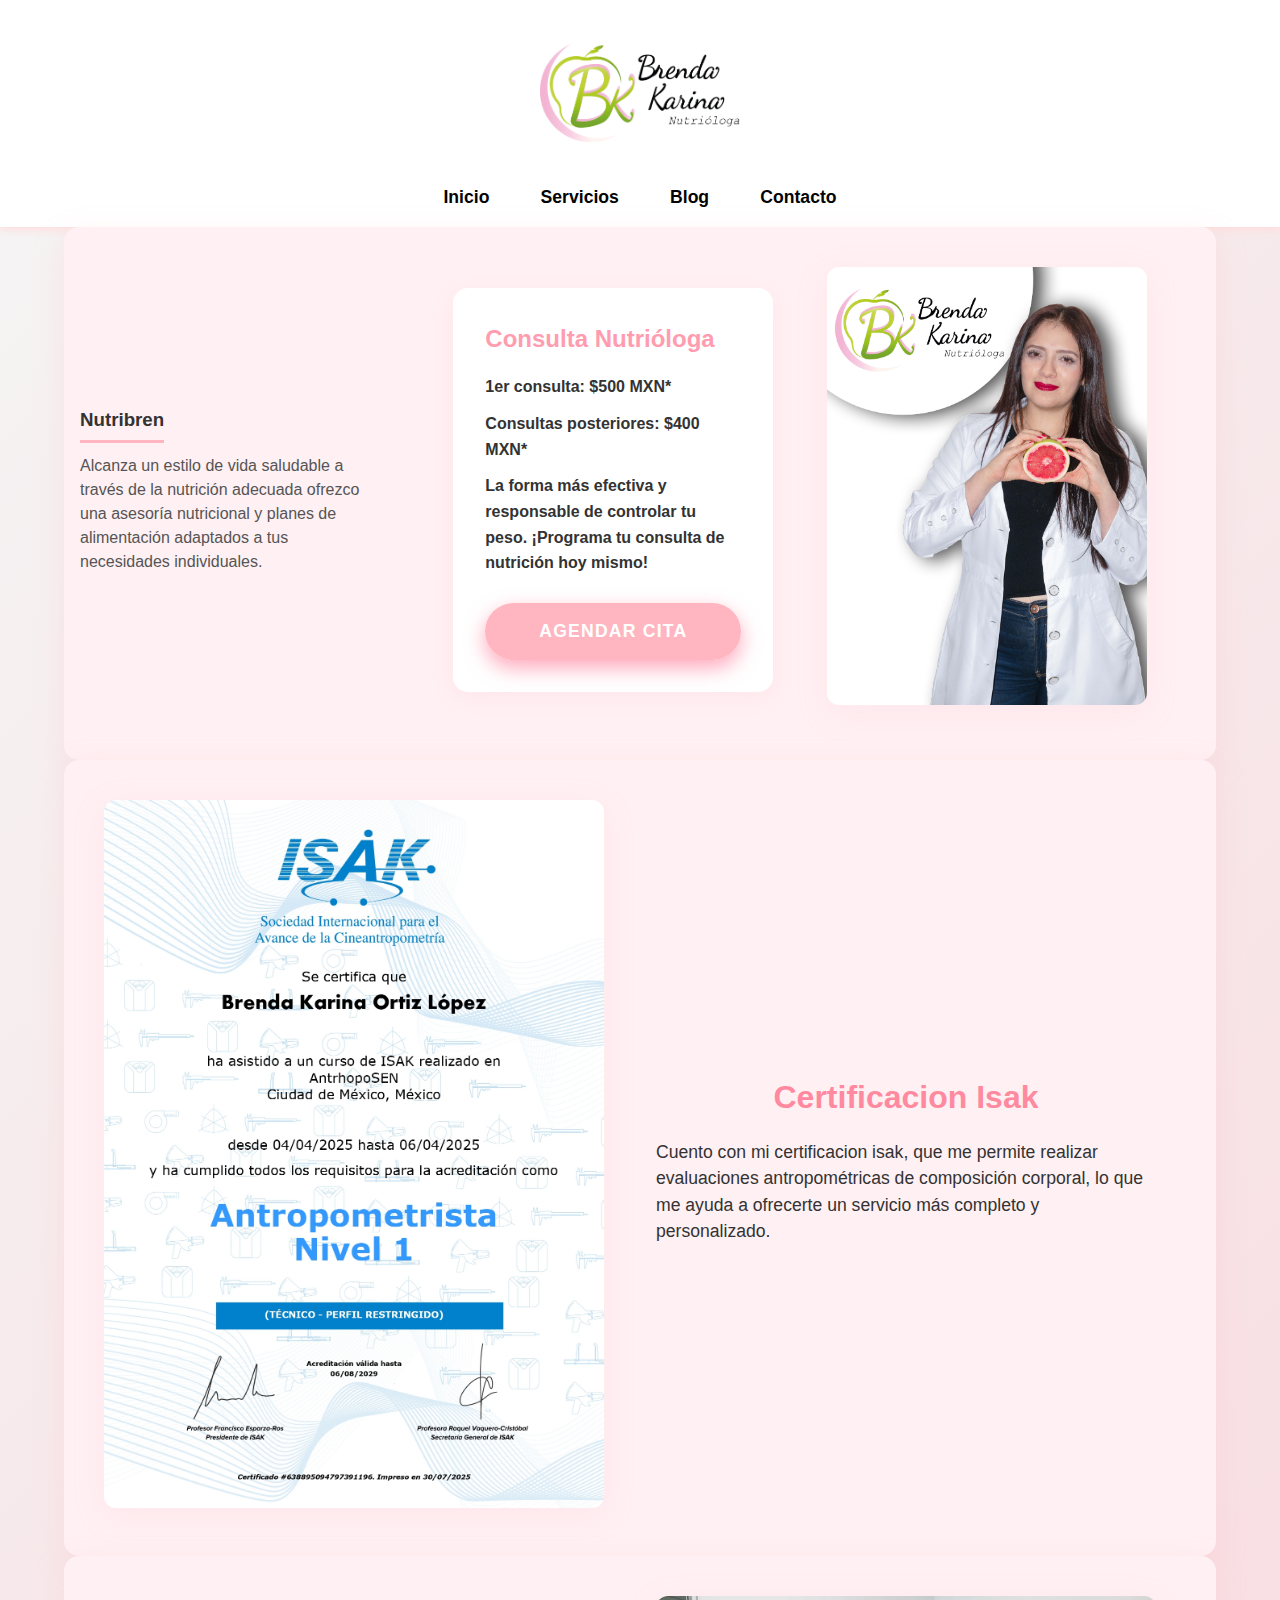
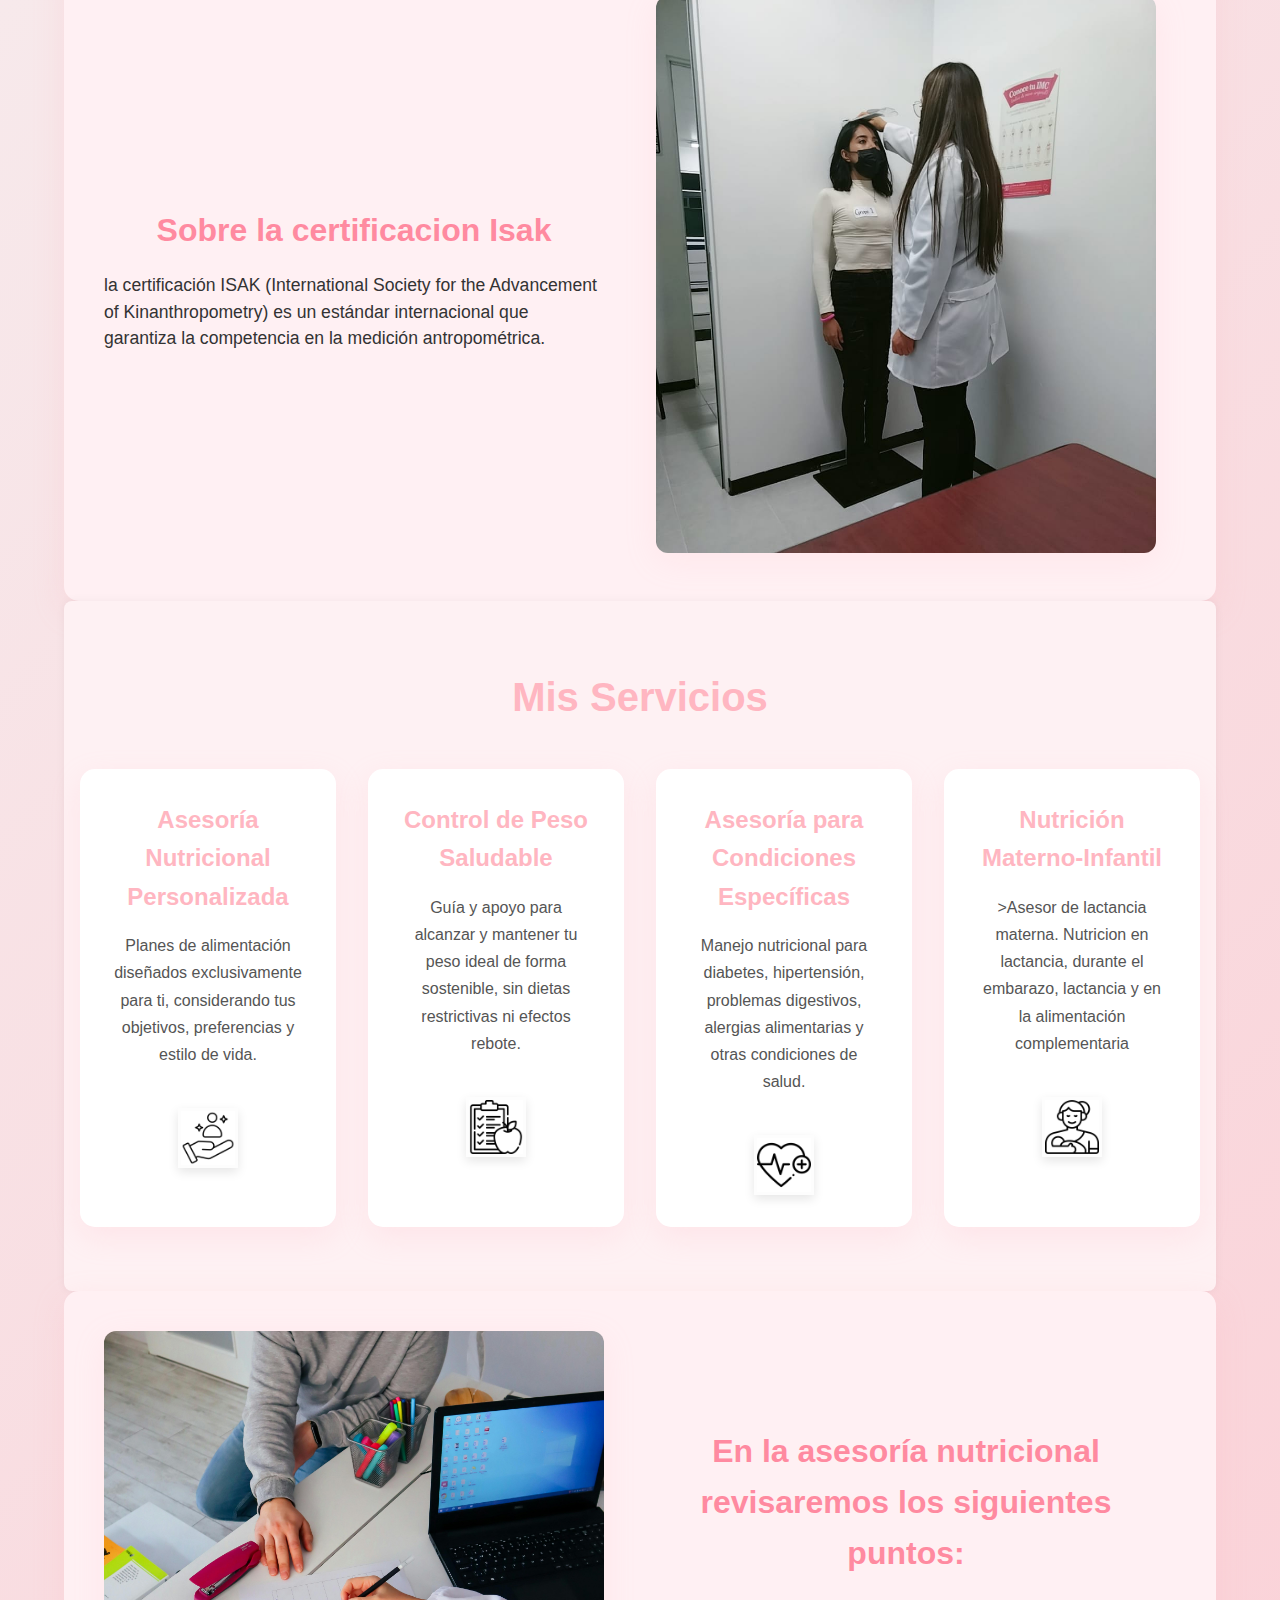
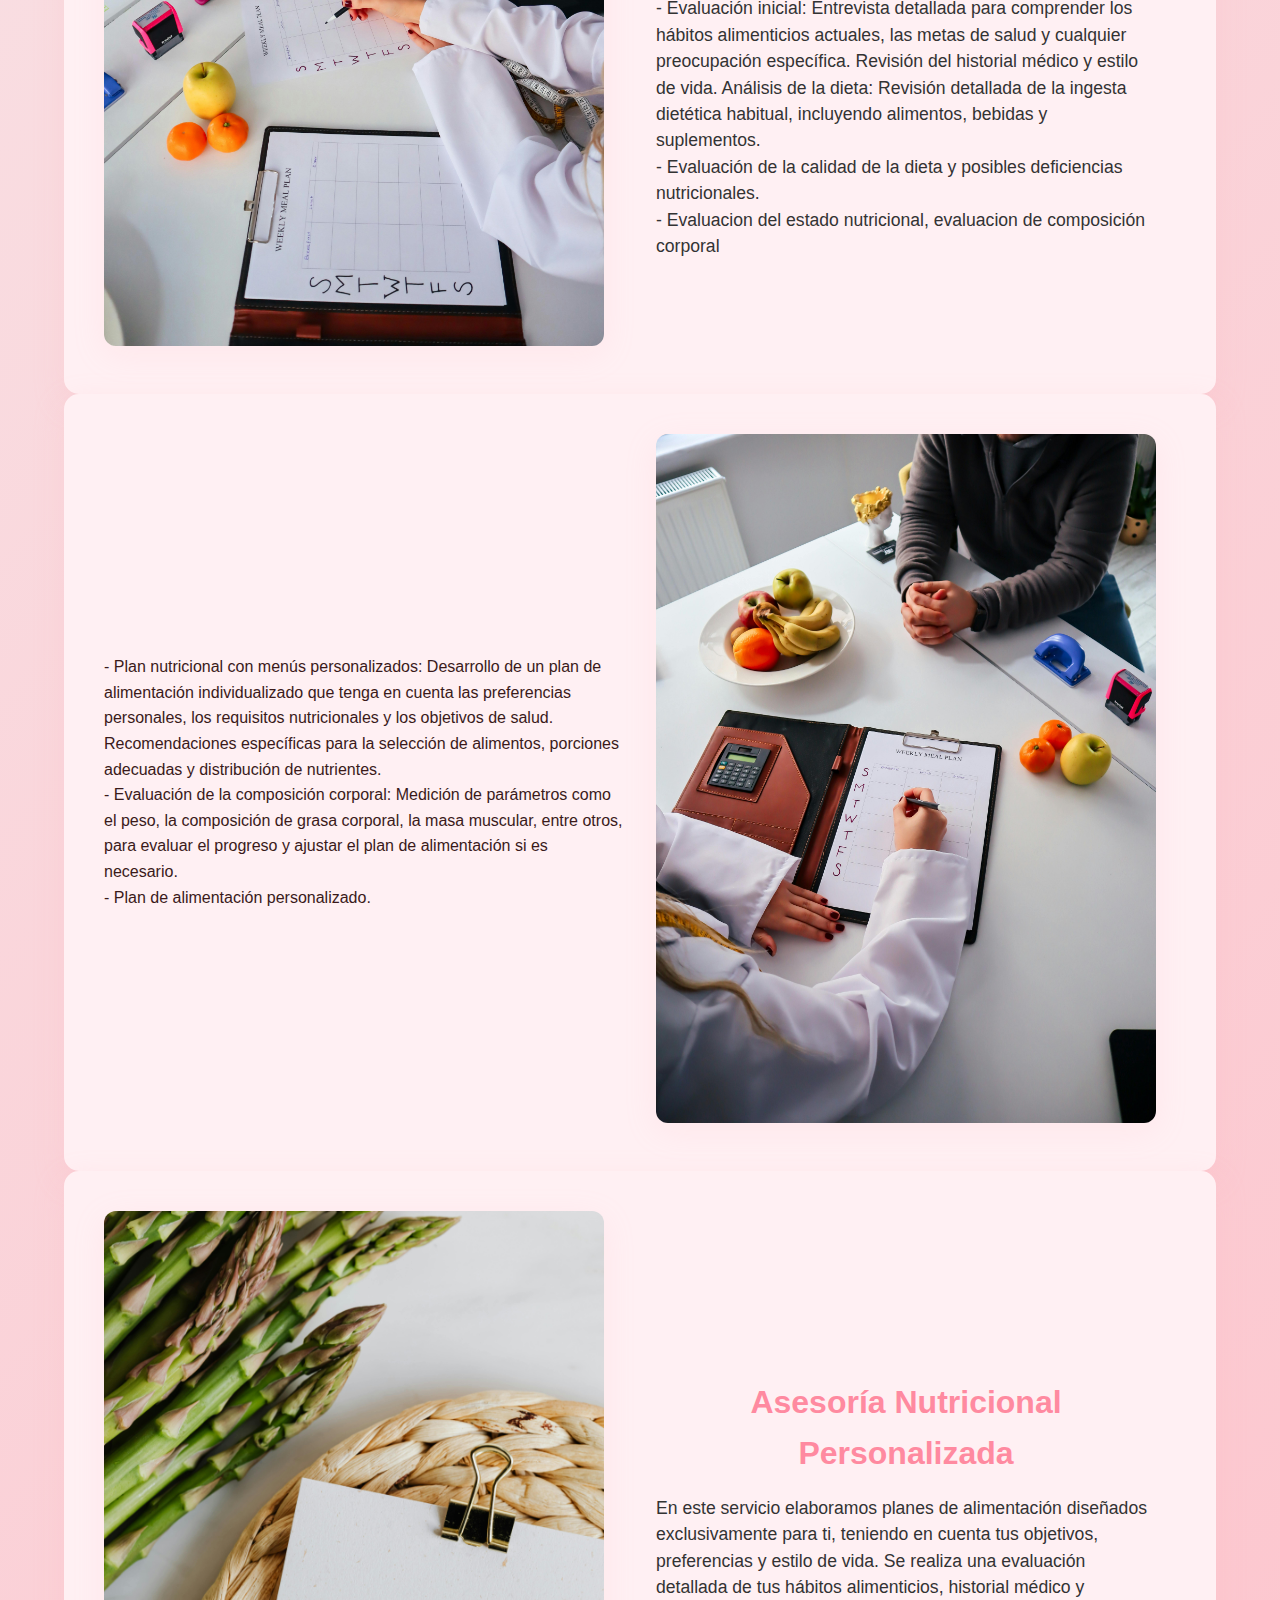
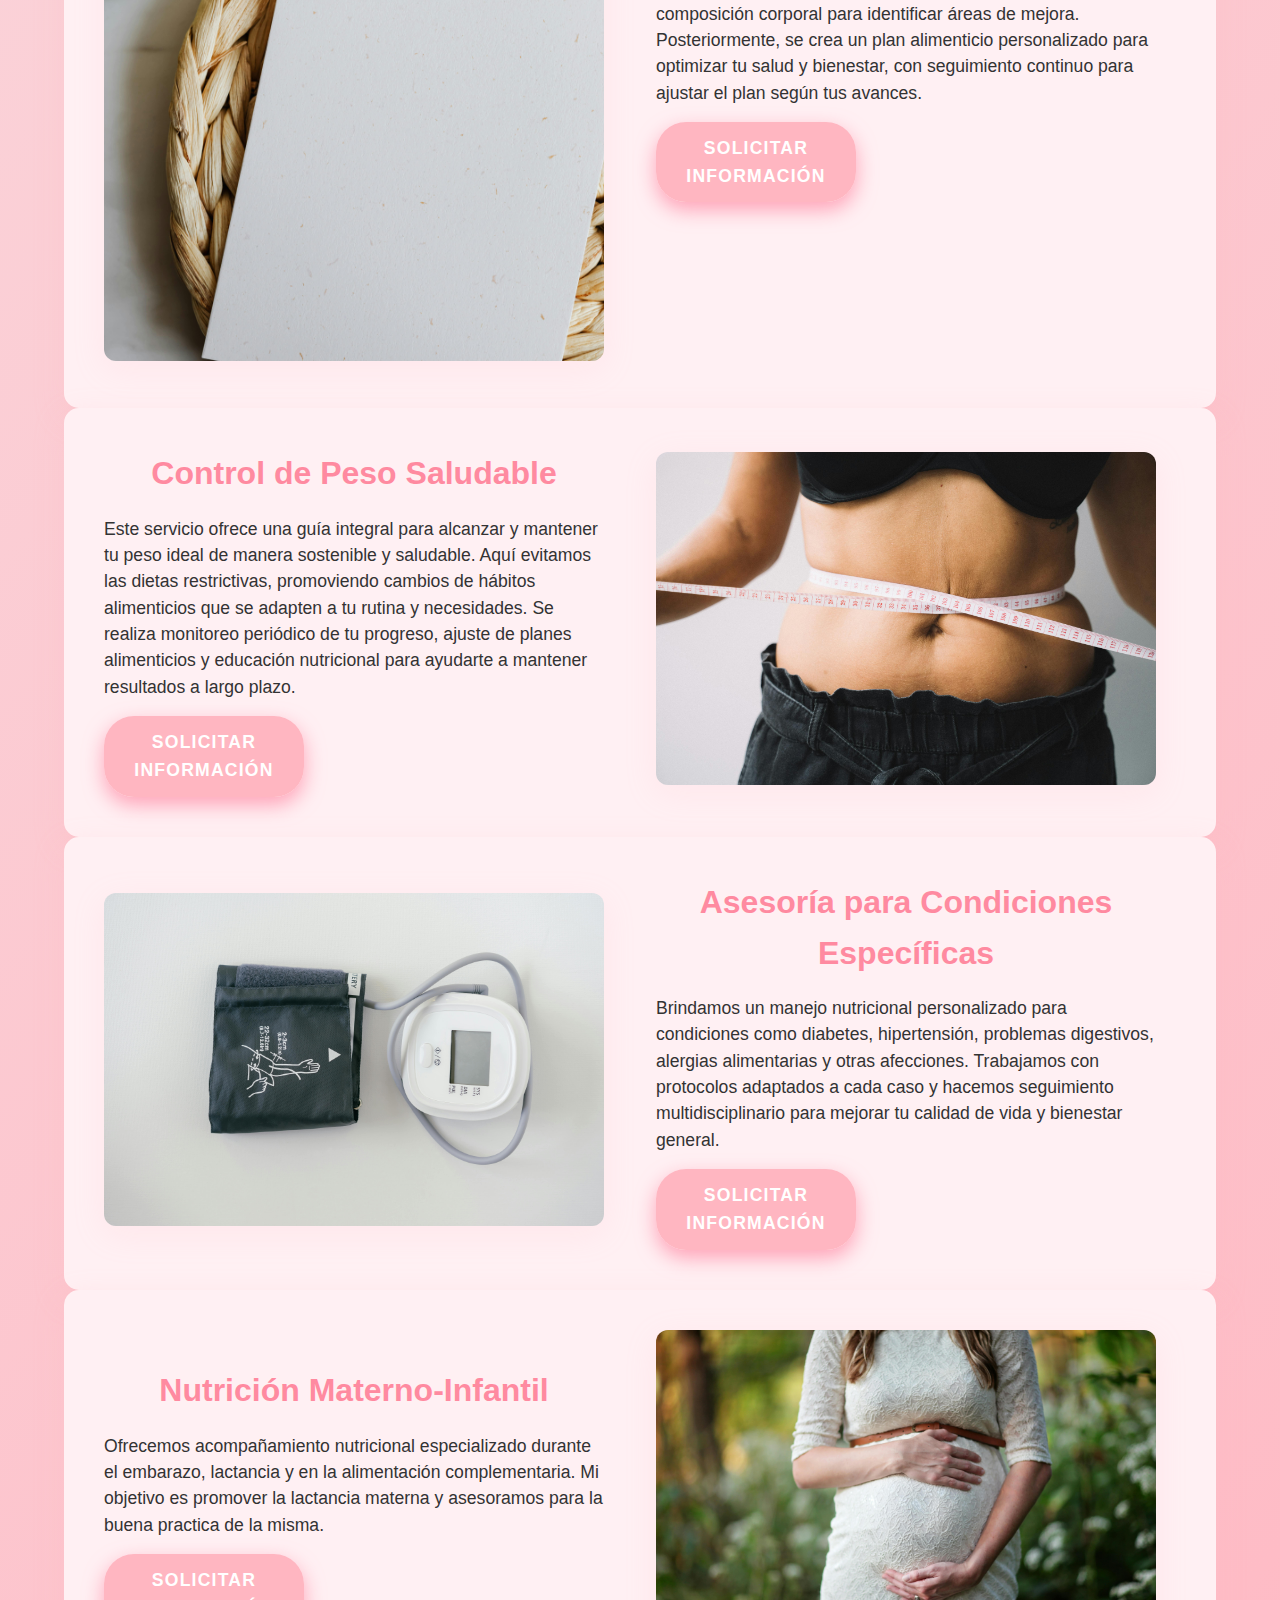
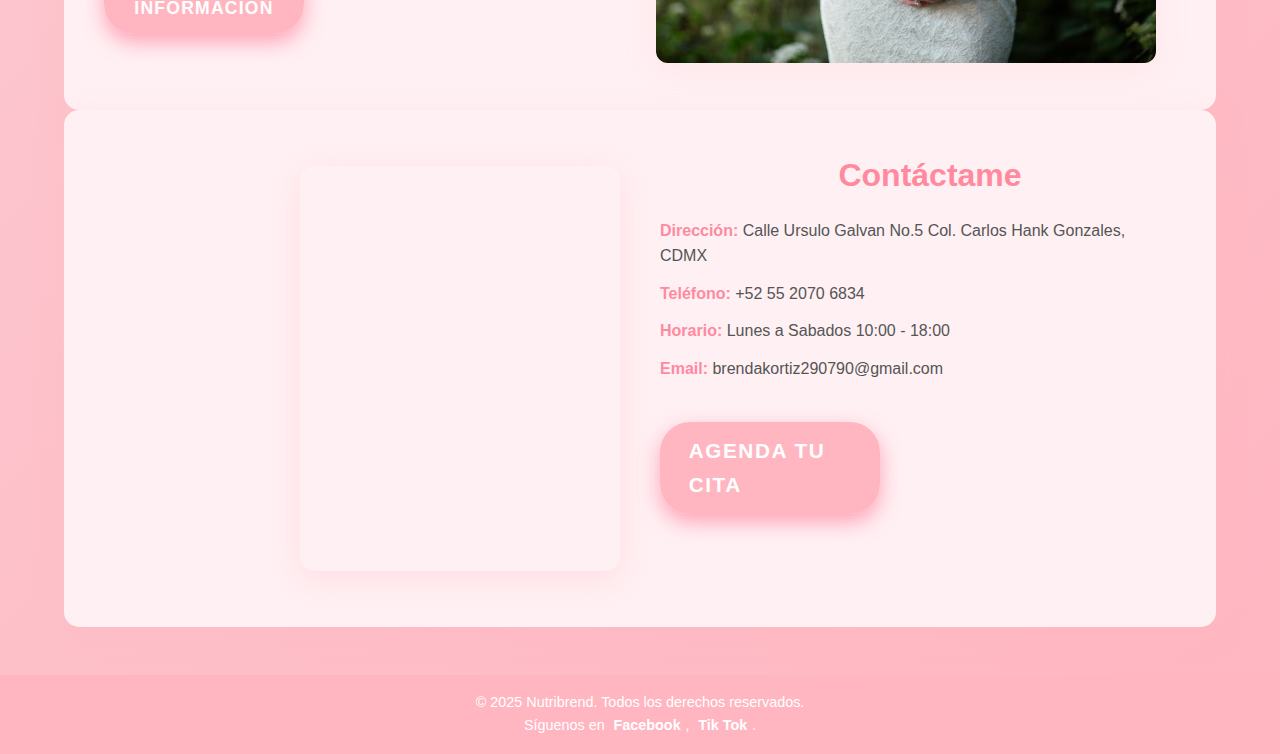
<file: index.html>
<!DOCTYPE html>
<html lang="es">
<head>
    <meta charset="UTF-8" />
    <meta name="viewport" content="width=device-width, initial-scale=1" />
    <title>Nutribrend - Nutrióloga</title>
    <link rel="stylesheet" href="style.css" />
</head>
<body>

    
    <header>
        <div class="container">
            <a href="index.html" class="logo">
                <img src="logo png.png" alt="Nutribrend" class="logo-img" />
              </a>
                <nav>
                    <ul class="nav-links">
                        <li><a href="index.html ">Inicio</a></li>
                        <li><a href="#servicios">Servicios</a></li>
                        <li><a href="blog.html">Blog</a></li>
                        <li><a href="contacto.html ">Contacto</a></li>
                    </ul>
                </nav>
        </div>
    </header>


    <section class="nutriologo-consulta container">
        <div class="nutriologo-text">
          <h3>Nutribren</h3>
          <p>
            Alcanza un estilo de vida saludable a través de la nutrición adecuada ofrezco una asesoría nutricional y planes de alimentación adaptados a tus necesidades individuales.
          </p>
        </div>
      
        <div class="nutriologo-oferta">
          <h4>Consulta Nutrióloga</h4>
          <p><strong>1er consulta:</strong> $500 MXN*</p>
          <p><strong>Consultas posteriores:</strong> $400 MXN*</p>
          <p>
            La forma más efectiva y responsable de controlar tu peso. ¡Programa tu consulta de nutrición hoy mismo!
          </p>
          <a href="https://wa.me/5520706834?text=Hola%20quiero%20agendar%20una%20cita" target="_blank" rel="noopener noreferrer" class="btn nutriologo-btn">Agendar cita</a>
        </div>
      
        <div class="nutriologo-imagen">
          <img src="IMAGEN1BRENDA.jpg" alt="Nutrición saludable" />
        </div>
      </section>


       
      <section class="imagen-texto container">
       
        <div class="imagen-texto-imagen">
          <img src="imagenes/isak.jpg" alt="Nutrición Materno-Infantil" />
        </div>
       
        <div class="imagen-texto-texto">
          <h2>Certificacion Isak</h2>
          <p>
          Cuento con mi certificacion isak, que me permite realizar evaluaciones antropométricas de composición corporal, lo que me ayuda a ofrecerte un servicio más completo y personalizado. 
          </p>
         
        </div>
      
      </section>


      <section class="imagen-texto container">
       
       
       
        <div class="imagen-texto-texto">
          <h2>Sobre la certificacion Isak</h2>
          <p>
         la certificación ISAK (International Society for the Advancement of Kinanthropometry) es un estándar internacional que garantiza la competencia en la medición antropométrica.
          </p>
         
        </div>

        <div class="imagen-texto-imagen">
          <img src="imagenes/mediciion.jpeg" alt="Nutrición Materno-Infantil" />
        </div>
      
      </section>
    
    <section id="servicios" class="services container">
        <h2>Mis Servicios</h2>
        <div class="services-grid">
            <a  class="service-card" >
                <h3>Asesoría Nutricional Personalizada</h3>
                <p>Planes de alimentación diseñados exclusivamente para ti, considerando tus objetivos, preferencias y estilo de vida.</p>
                <img src="imagenes/personalizado.png" alt="Icono de Plan Personalizado" class="service-icon">
            </a>
            <a  class="service-card" >
                <h3>Control de Peso Saludable</h3>
                <p>Guía y apoyo para alcanzar y mantener tu peso ideal de forma sostenible, sin dietas restrictivas ni efectos rebote.</p>
                <img src="imagenes/plan.png" alt="Icono de Control de Peso" class="service-icon">
            </a>
            <a  class="service-card" >
                <h3>Asesoría para Condiciones Específicas</h3>
                <p>Manejo nutricional para diabetes, hipertensión, problemas digestivos, alergias alimentarias y otras condiciones de salud.</p>
                <img src="imagenes/latido-del-corazon.png" alt="Icono de Salud" class="service-icon">
            </a>
            <a  class="service-card" >
                <h3>Nutrición Materno-Infantil</h3>
                <p>>Asesor de lactancia materna. Nutricion en lactancia, durante el embarazo, lactancia y en la alimentación complementaria </p>
                <img src="imagenes/amamantamiento.png" alt="Icono de Nutrición Materno-Infantil" class="service-icon">
            </a>
        </div>
    </section>
 
    


    

      
      <section class="imagen-texto container">
        <div class="imagen-texto-imagen">
          <img src="imagenes/plan.jpg" alt="Descripción imagen" />
        </div>
        <div class="imagen-texto-texto">
          <h2>En la asesoría nutricional revisaremos los siguientes puntos: </h2>
          
          <div>
          <P> - Evaluación inicial: Entrevista detallada para comprender los hábitos alimenticios actuales, las metas de salud y cualquier preocupación específica. Revisión del historial médico y estilo de vida.
   Análisis de la dieta: Revisión detallada de la ingesta dietética habitual, incluyendo alimentos, bebidas y suplementos.</p>

  <P> - Evaluación de la calidad de la dieta y posibles deficiencias nutricionales.</p>

   <P> - Evaluacion del estado nutricional, evaluacion de composición corporal</p>
   </div>
   
</section>
   <section class="imagen-texto container">
  
            <div>
    <p>- Plan nutricional con menús personalizados: Desarrollo de un plan de alimentación individualizado que tenga en cuenta las preferencias personales, los requisitos nutricionales y los objetivos de salud. Recomendaciones específicas para la selección de alimentos, porciones adecuadas y distribución de nutrientes.
    </p>
    <p>- Evaluación de la composición corporal: Medición de parámetros como el peso, la composición de grasa corporal, la masa muscular, entre otros, para evaluar el progreso y ajustar el plan de alimentación si es necesario.
    </p>
    <p>- Plan de alimentación personalizado.
    </p>
   </div>

          
   

        <div class="imagen-texto-imagen">
          <img src="imagenes/recomendacion.jpg" alt="Descripción imagen" />
        </div>
        
      </section>
      

      <section  class="imagen-texto container">
        <div    class="imagen-texto-imagen">
          <img src="imagenes/personalizado.jpg" alt="Asesoría Nutricional Personalizada" />
        </div>
        <div class="imagen-texto-texto">
          <h2>Asesoría Nutricional Personalizada</h2>
          <p>
            En este servicio elaboramos planes de alimentación diseñados exclusivamente para ti, teniendo en cuenta tus objetivos, preferencias y estilo de vida. 
            Se realiza una evaluación detallada de tus hábitos alimenticios, historial médico y composición corporal para identificar áreas de mejora.
            Posteriormente, se crea un plan alimenticio personalizado para optimizar tu salud y bienestar, con seguimiento continuo para ajustar el plan según tus avances.
          </p>
           <a href="https://wa.me/5520706834" target="_blank" rel="noopener noreferrer" class="btn nutriologo-btn">Solicitar InformaciÓn</a>
         </div>
      </section>
      
      <section class="imagen-texto container">
        <div class="imagen-texto-texto">
          <h2>Control de Peso Saludable</h2>
          <p>
            Este servicio ofrece una guía integral para alcanzar y mantener tu peso ideal de manera sostenible y saludable. 
            Aquí evitamos las dietas restrictivas, promoviendo cambios de hábitos alimenticios que se adapten a tu rutina y necesidades.
            Se realiza monitoreo periódico de tu progreso, ajuste de planes alimenticios y educación nutricional para ayudarte a mantener resultados a largo plazo.
          </p>
          <a href="https://wa.me/5520706834" target="_blank" rel="noopener noreferrer" class="btn nutriologo-btn">Solicitar InformaciÓn</a>
        </div>
        <div class="imagen-texto-imagen">
          <img src="imagenes/peso.jpg" alt="Control de Peso Saludable" />
        </div>
      </section>
      
   
 
      
      <section class="imagen-texto container">
        <div class="imagen-texto-imagen">
          <img src="imagenes/Hipertension.jpg" alt="Asesoría para Condiciones Específicas" />
        </div>
        <div class="imagen-texto-texto">
          <h2>Asesoría para Condiciones Específicas</h2>
          <p>
            Brindamos un manejo nutricional personalizado para condiciones como diabetes, hipertensión, problemas digestivos, alergias alimentarias y otras afecciones. Trabajamos con protocolos adaptados a cada caso y hacemos seguimiento multidisciplinario para mejorar tu calidad de vida y bienestar general.
          </p>
          <a href="https://wa.me/5520706834" target="_blank" rel="noopener noreferrer" class="btn nutriologo-btn">Solicitar InformaciÓn</a>
          
        </div>
      </section>
      
      <section class="imagen-texto container">
        <div class="imagen-texto-texto">
          <h2>Nutrición Materno-Infantil</h2>
          <p>
            Ofrecemos acompañamiento nutricional especializado durante el embarazo, lactancia y en la alimentación complementaria. Mi objetivo es promover la lactancia materna y asesoramos para la buena practica de la misma.
          </p>
          <a href="https://wa.me/5520706834" target="_blank" rel="noopener noreferrer" class="btn nutriologo-btn">Solicitar InformaciÓn</a>
        </div>
        <div class="imagen-texto-imagen">
          <img src="imagenes/Embarazo.jpg" alt="Nutrición Materno-Infantil" />
        </div>
      </section>
      
      <section class="mapa-info container">
        <div class="mapa-info-mapa">
          <div class="google-maps">
            <iframe 
              src="https://www.google.com/maps/embed?pb=!4v1754596382898!6m8!1m7!1sAX4IszDkqSRVBqOKKmJKuQ!2m2!1d19.33439706545418!2d-99.04651327032944!3f332.2534612831071!4f-4.009664149621116!5f0.7820865974627469" 
              frameborder="0" 
              allowfullscreen 
              loading="lazy" 
              referrerpolicy="no-referrer-when-downgrade"
              aria-label="Mapa interactivo"
            ></iframe>
          </div>
        </div>
        <div class="mapa-info-texto">
          <h2>Contáctame</h2>
          <ul>
            <li><strong>Dirección:</strong> Calle Ursulo Galvan No.5 Col. Carlos Hank Gonzales, CDMX</li>
            <li><strong>Teléfono:</strong> +52 55 2070 6834</li>
            <li><strong>Horario:</strong> Lunes a Sabados 10:00 - 18:00 </li>
            <li><strong>Email:</strong> brendakortiz290790@gmail.com</li>
          </ul>
          <a href="https://wa.me/5520706834" class="btn" target="_blank" rel="noopener noreferrer">Agenda tu cita</a>
        </div>
      </section>
      

    
      

      

    <footer>
      <div class="container">
        <p>&copy; 2025 Nutribrend. Todos los derechos reservados.</p>
        <p>Síguenos en 
            <a href="https://www.facebook.com/profile.php?id=61554761985998&rdid=bPCzDqn733EhaD9K&share_url=https%3A%2F%2Fwww.facebook.com%2Fshare%2F1EBkbeE8Bs%2F" aria-label="Facebook">Facebook</a>, 
            <a href="https://www.tiktok.com/@brendakarina49?_t=ZS-8yf8jR36gy0&_r=1" aria-label="Twitter">Tik Tok</a>.
        </p>
    </div>
    </footer>
</body>
</html>
</file>
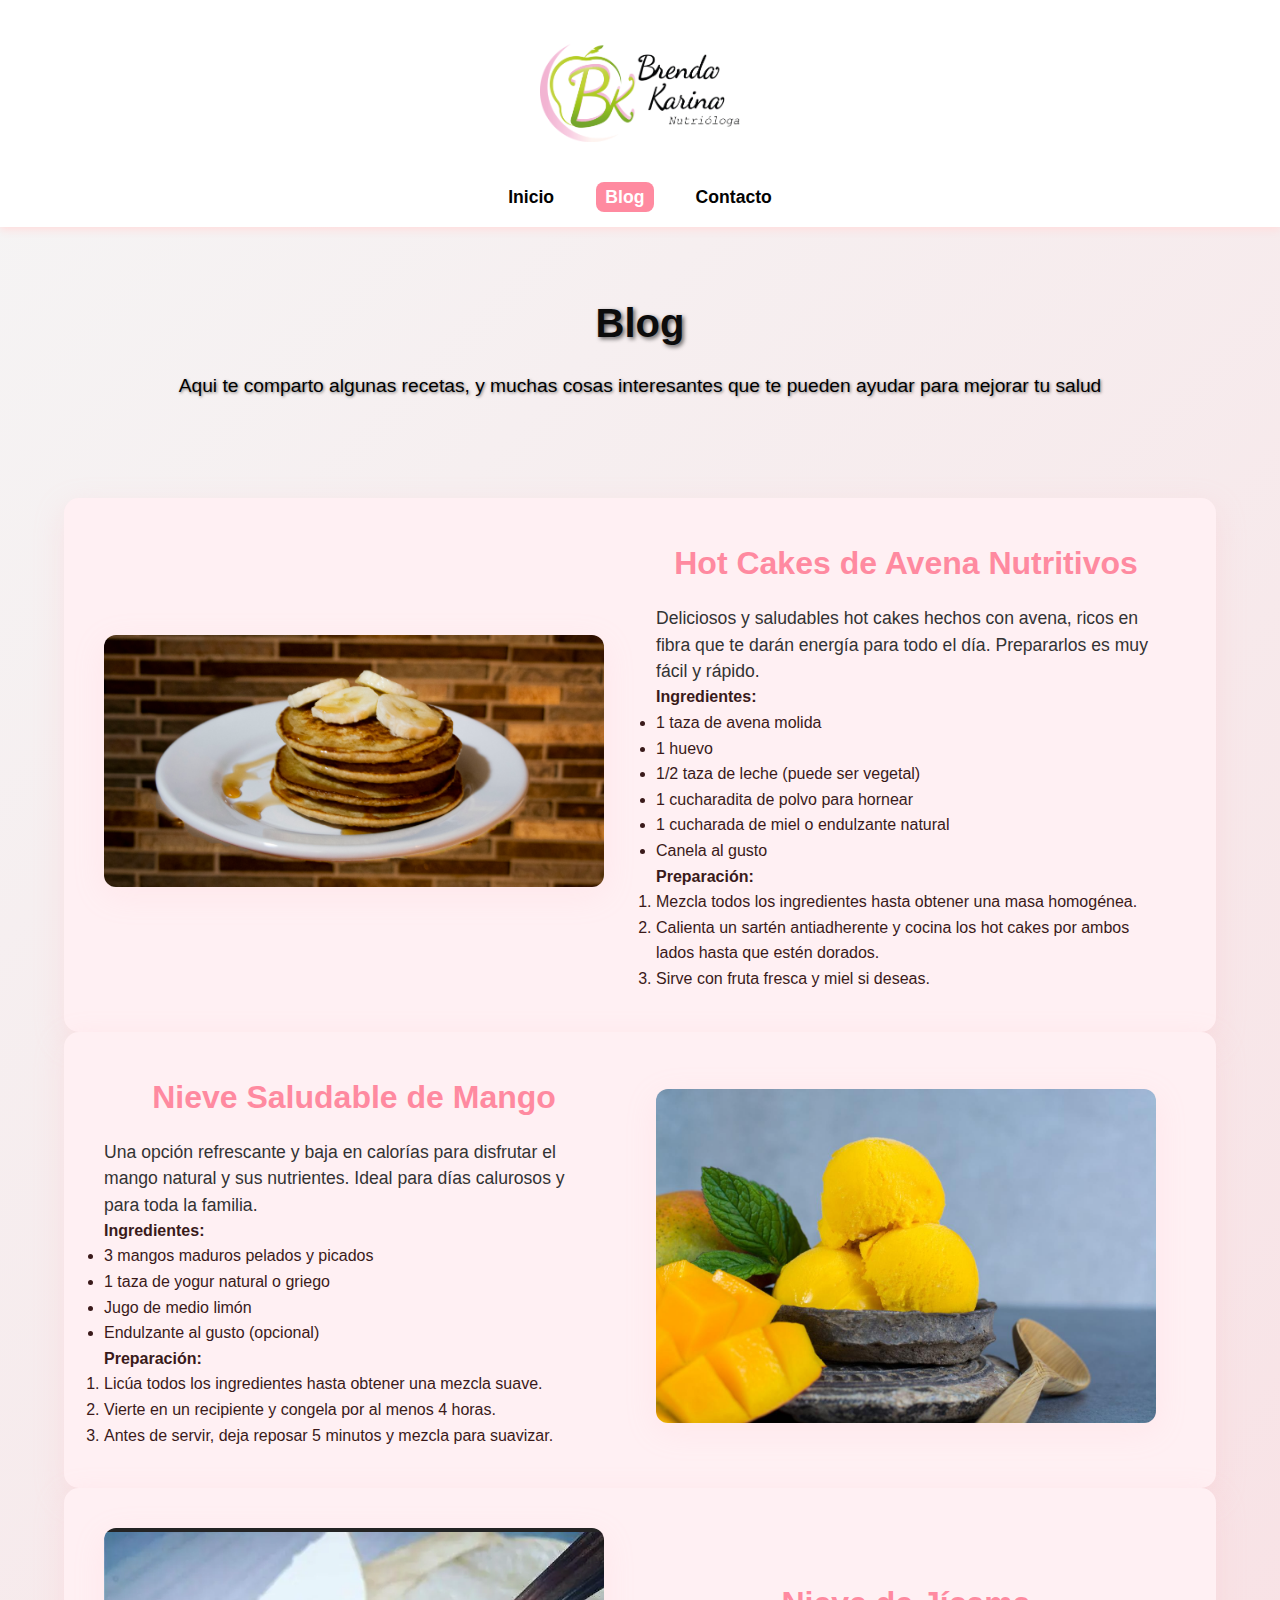
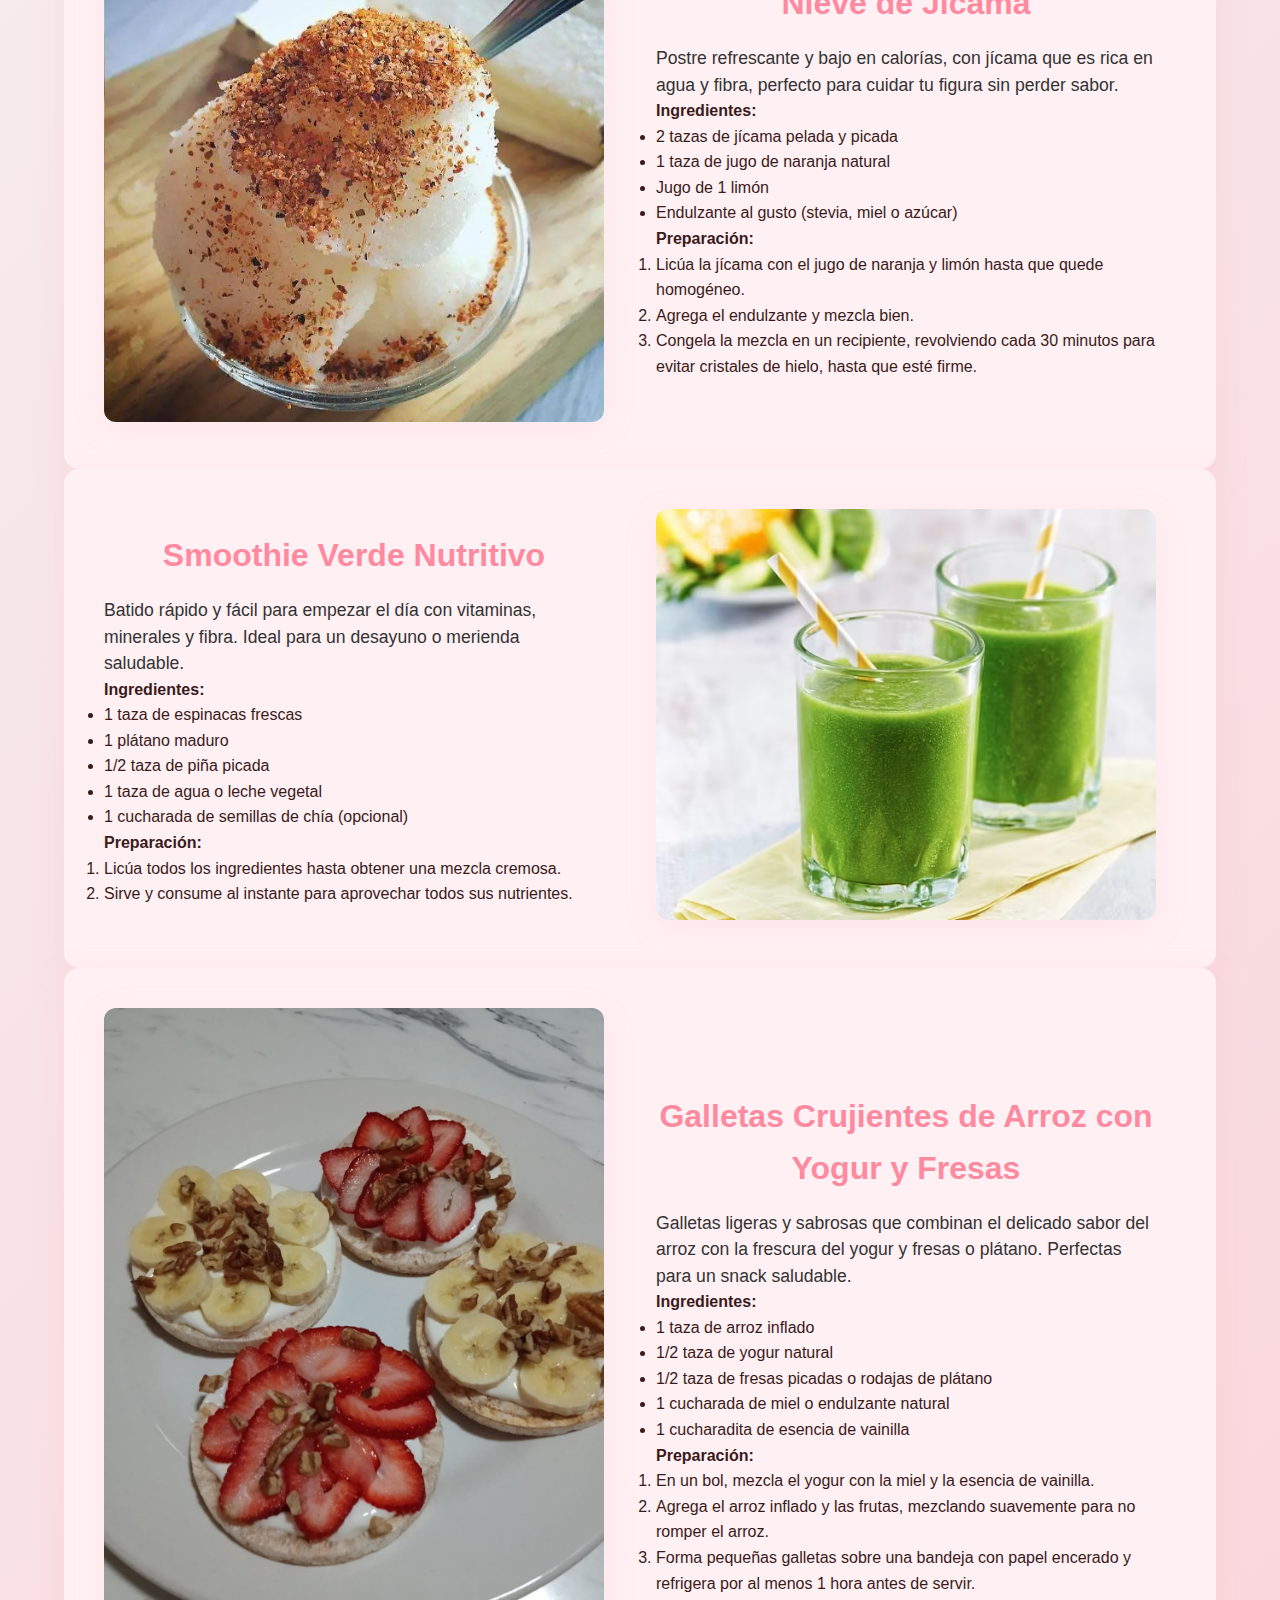
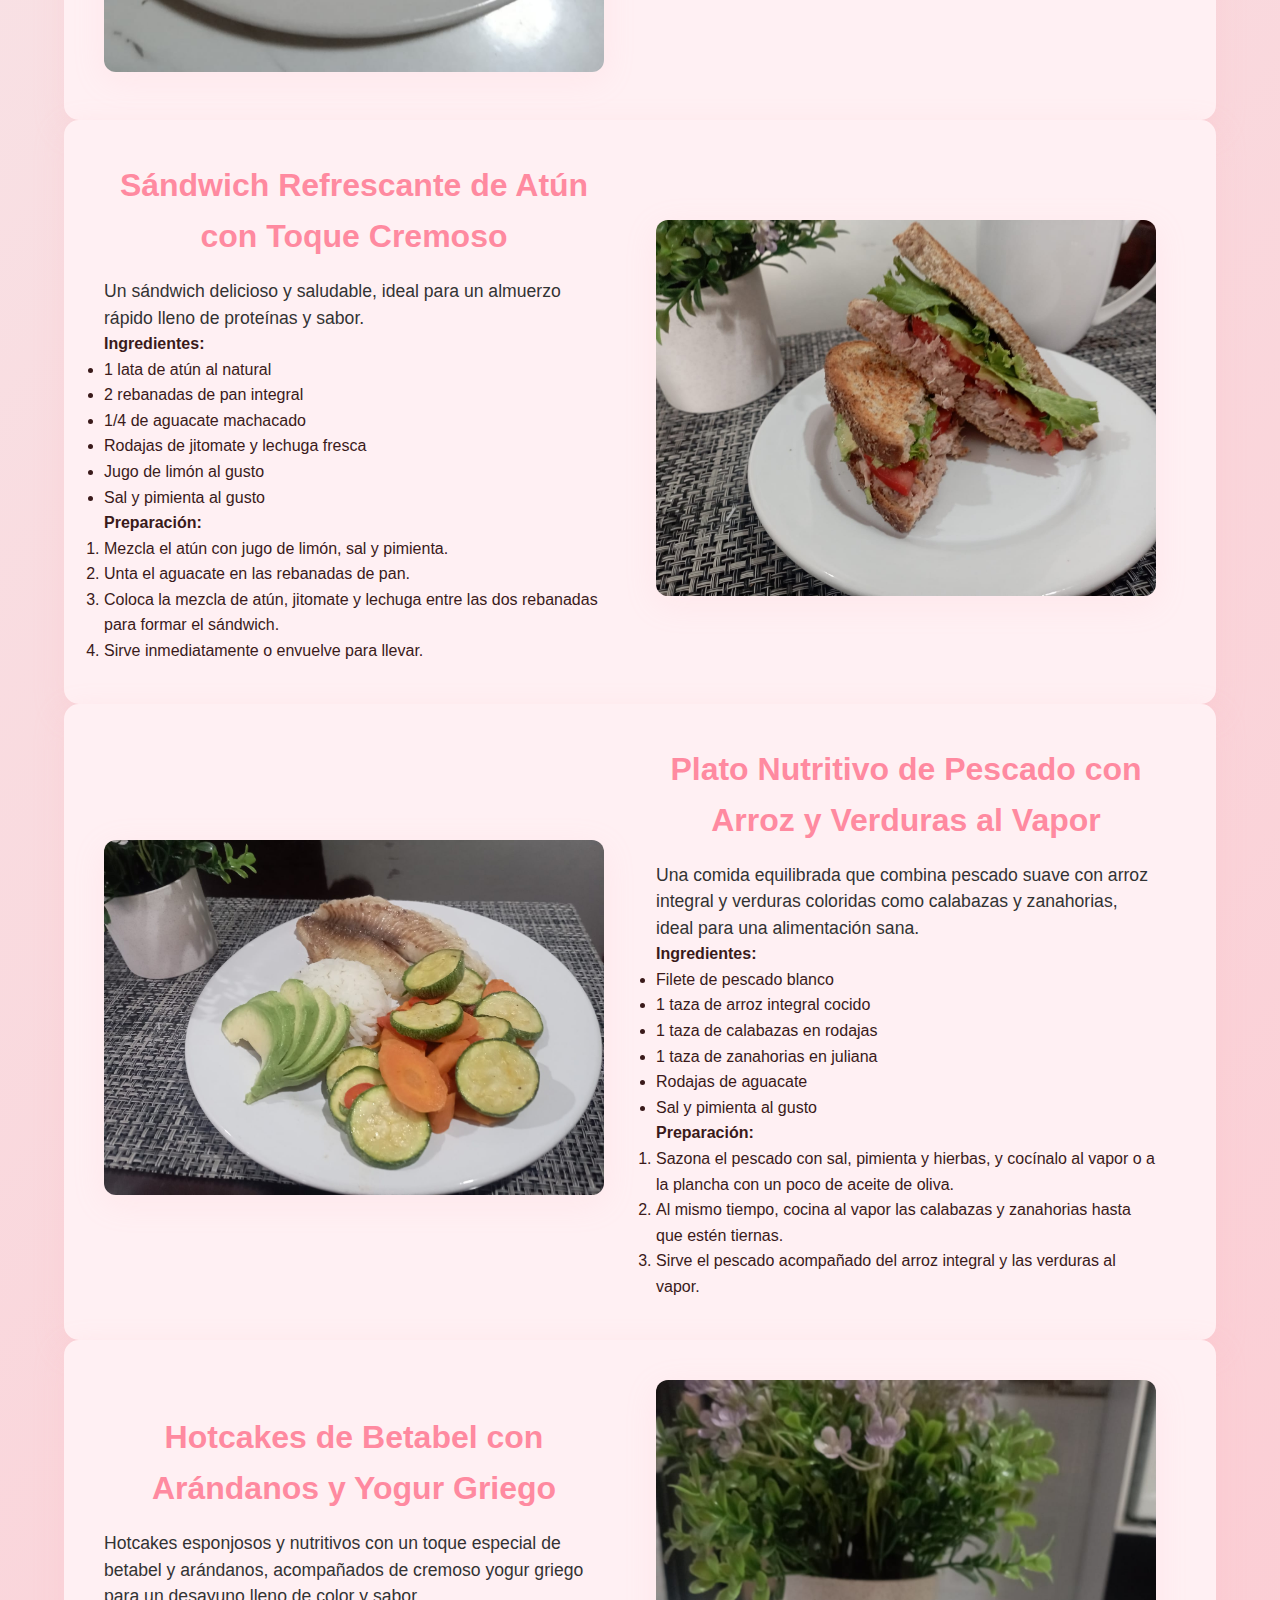
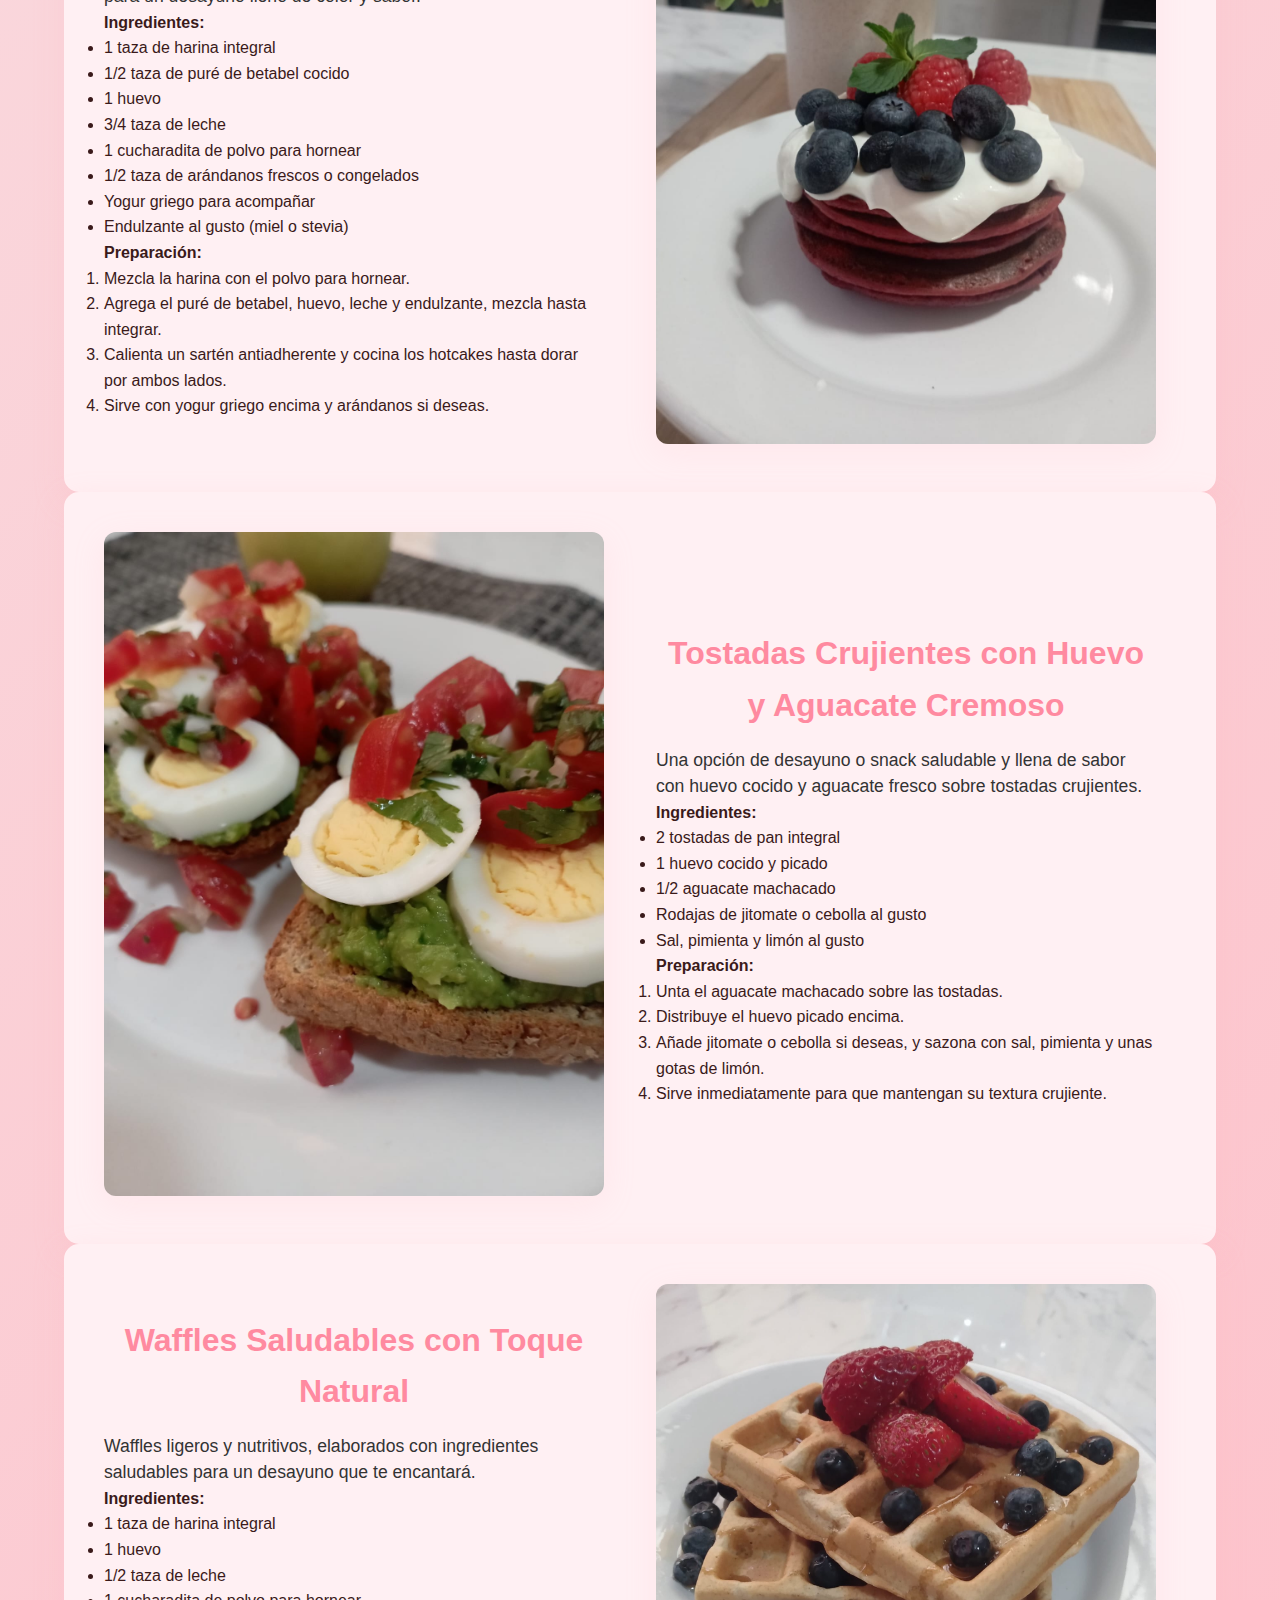
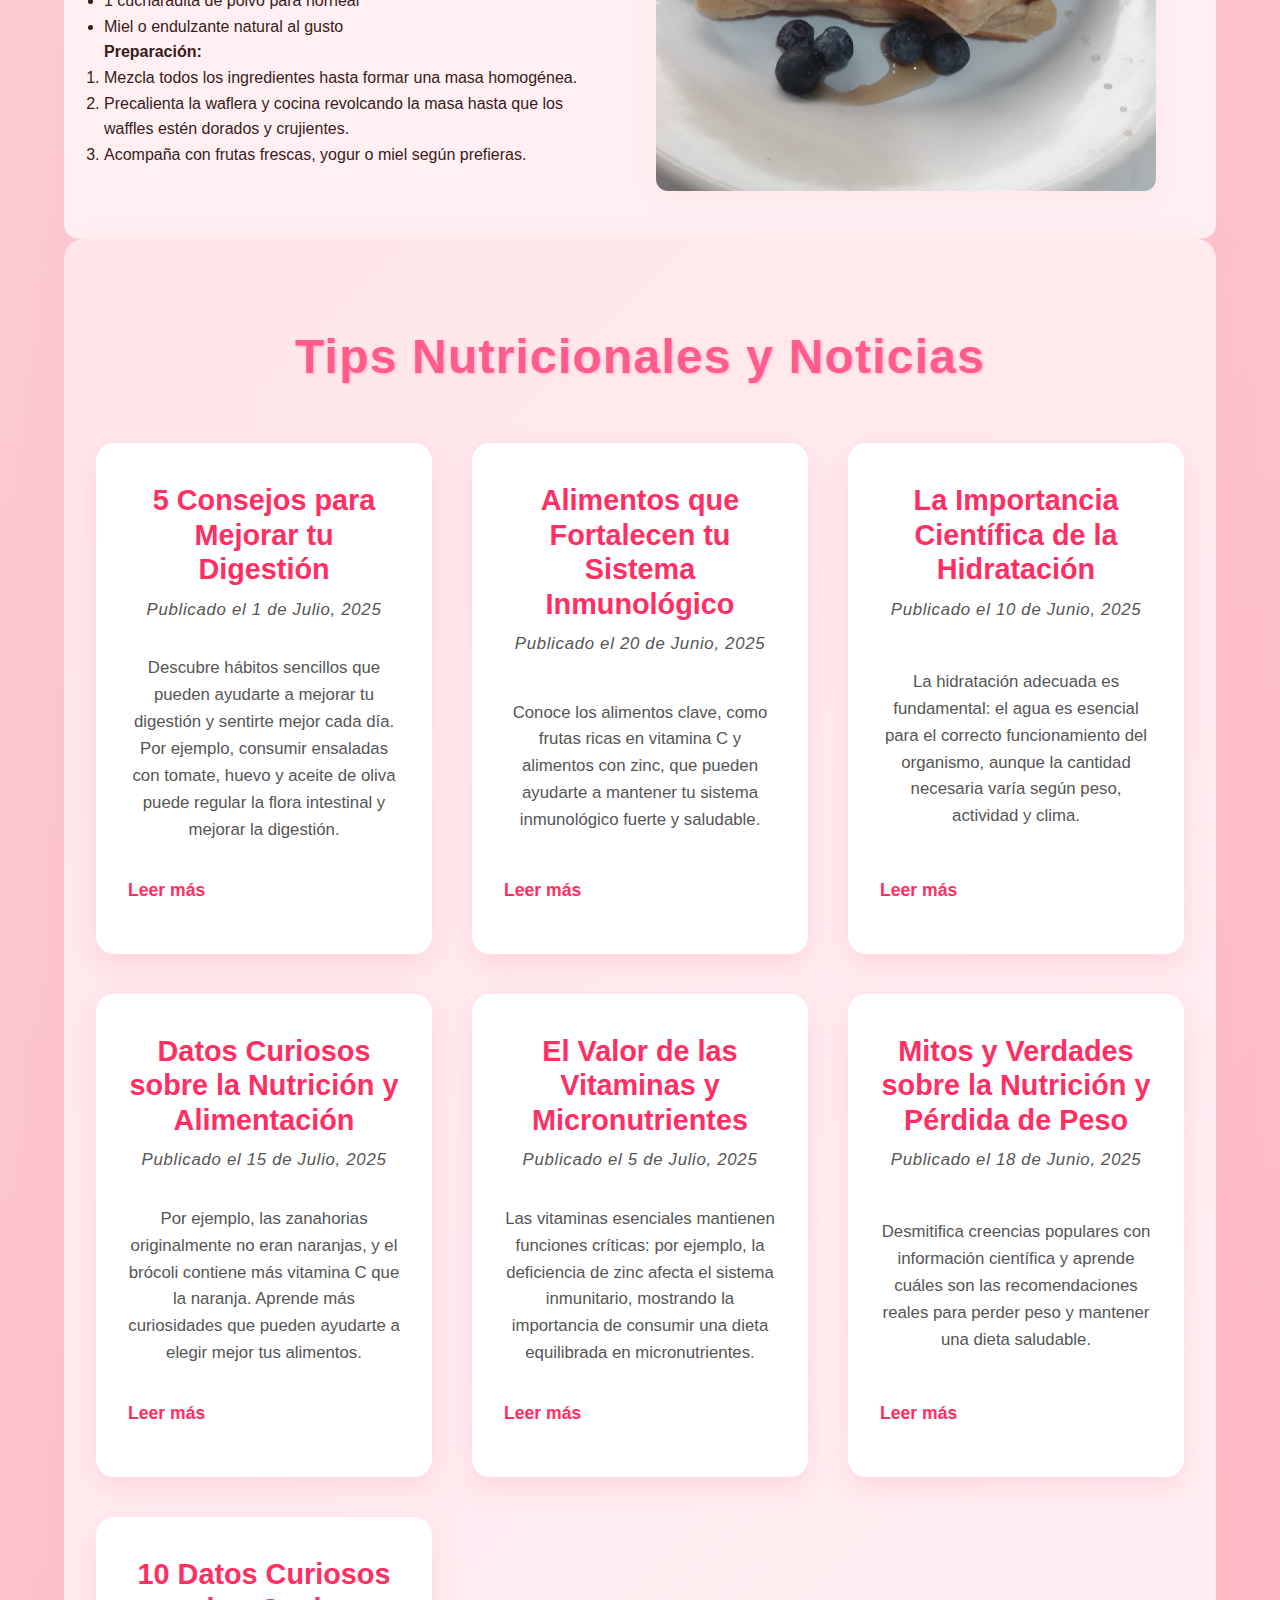
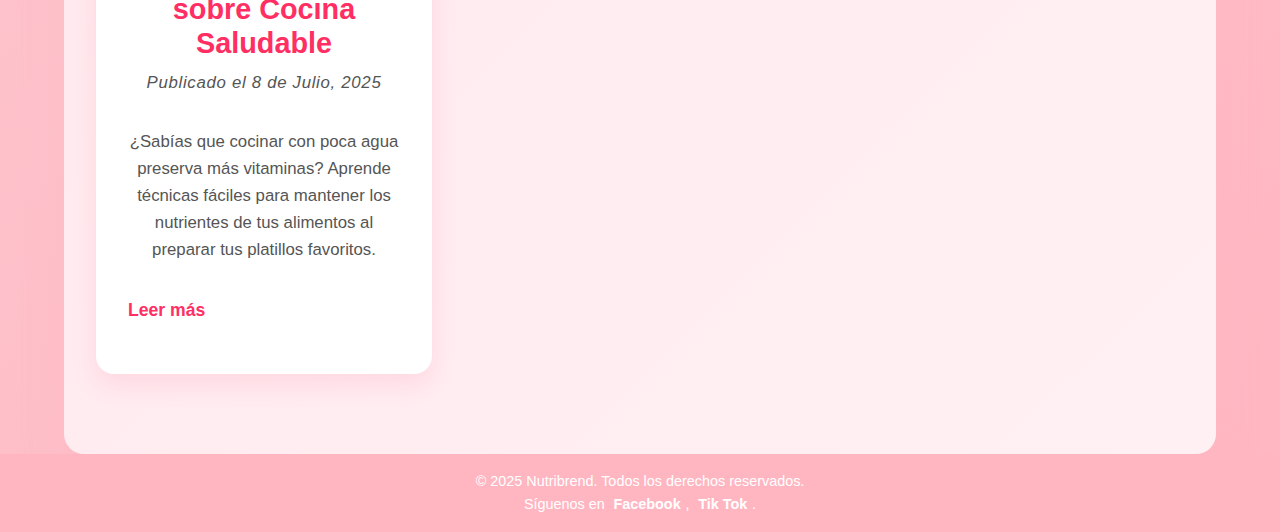
<file: blog.html>
<!DOCTYPE html>
<html lang="es">
<head>
    <meta charset="UTF-8" />
    <meta name="viewport" content="width=device-width, initial-scale=1" />
    <title>Blog - Tips Nutricionales | Nutribrend</title>
    <link rel="stylesheet" href="style.css" />
</head>
<body>
    <header>
        <div class="container">
            <a href="index.html" class="logo">
                <img src="logo png.png" alt="Nutribrend" class="logo-img" />
            </a>
            <nav>
                <ul class="nav-links">
                    <li><a href="index.html">Inicio</a></li>
                    <li><a href="blog.html" aria-current="page">Blog</a></li>
                    <li><a href="contacto.html">Contacto</a></li>
                </ul>
            </nav>
        </div>
    </header>

    <div class="hero">
        <div class="container">
          <h2>Blog</h2>
          <p>Aqui te comparto algunas recetas, y muchas cosas interesantes que te pueden ayudar para mejorar tu salud</p>
          </div>
      </div> <!-- Cierre correcto de hero -->
      

    <!-- Receta nutritiva: Hot Cakes de Avena -->
     
<section class="imagen-texto container">
    
    <div class="imagen-texto-imagen">
        
      <img src="imagenes/IMAGEN2 (3).jpg" alt="Hot Cakes de Avena" />
    </div>
    <div class="imagen-texto-texto">
      <h2>Hot Cakes de Avena Nutritivos</h2>
      <p>
        Deliciosos y saludables hot cakes hechos con avena, ricos en fibra que te darán energía para todo el día.
        Prepararlos es muy fácil y rápido.
      </p>
      <h4>Ingredientes:</h4>
      <ul>
        <li>1 taza de avena molida</li>
        <li>1 huevo</li>
        <li>1/2 taza de leche (puede ser vegetal)</li>
        <li>1 cucharadita de polvo para hornear</li>
        <li>1 cucharada de miel o endulzante natural</li>
        <li>Canela al gusto</li>
      </ul>
      <h4>Preparación:</h4>
      <ol>
        <li>Mezcla todos los ingredientes hasta obtener una masa homogénea.</li>
        <li>Calienta un sartén antiadherente y cocina los hot cakes por ambos lados hasta que estén dorados.</li>
        <li>Sirve con fruta fresca y miel si deseas.</li>
      </ol>
    
    </div>
  </section>
  
  <!-- Receta saludable: Nieve de Mango -->
  <section class="imagen-texto container">
    <div class="imagen-texto-texto">
      <h2>Nieve Saludable de Mango</h2>
      <p>
        Una opción refrescante y baja en calorías para disfrutar el mango natural y sus nutrientes.
        Ideal para días calurosos y para toda la familia.
      </p>
      <h4>Ingredientes:</h4>
      <ul>
        <li>3 mangos maduros pelados y picados</li>
        <li>1 taza de yogur natural o griego</li>
        <li>Jugo de medio limón</li>
        <li>Endulzante al gusto (opcional)</li>
      </ul>
      <h4>Preparación:</h4>
      <ol>
        <li>Licúa todos los ingredientes hasta obtener una mezcla suave.</li>
        <li>Vierte en un recipiente y congela por al menos 4 horas.</li>
        <li>Antes de servir, deja reposar 5 minutos y mezcla para suavizar.</li>
      </ol>

      
      
    </div>
    <div class="imagen-texto-imagen">
      <img src="imagenes/nievemango.jpg" alt="Nieve de Mango" />
    </div>
  </section>
  
  <!-- Postre ligero: Nieve de Jícama -->
  <section class="imagen-texto container">
    <div class="imagen-texto-imagen">
      <img src="imagenes/nievejicama.png" alt="Nieve de Jícama" />
    </div>
    <div class="imagen-texto-texto">
      <h2>Nieve de Jícama</h2>
      <p>
        Postre refrescante y bajo en calorías, con jícama que es rica en agua y fibra, perfecto para cuidar tu figura sin perder sabor.
      </p>
      <h4>Ingredientes:</h4>
      <ul>
        <li>2 tazas de jícama pelada y picada</li>
        <li>1 taza de jugo de naranja natural</li>
        <li>Jugo de 1 limón</li>
        <li>Endulzante al gusto (stevia, miel o azúcar)</li>
      </ul>
      <h4>Preparación:</h4>
      <ol>
        <li>Licúa la jícama con el jugo de naranja y limón hasta que quede homogéneo.</li>
        <li>Agrega el endulzante y mezcla bien.</li>
        <li>Congela la mezcla en un recipiente, revolviendo cada 30 minutos para evitar cristales de hielo, hasta que esté firme.</li>
      </ol>
      
    </div>
  </section>
  
  <!-- Receta rápida: Smoothie Verde -->
  <section class="imagen-texto container">
    <div class="imagen-texto-texto">
      <h2>Smoothie Verde Nutritivo</h2>
      <p>
        Batido rápido y fácil para empezar el día con vitaminas, minerales y fibra.
        Ideal para un desayuno o merienda saludable.
      </p>
      <h4>Ingredientes:</h4>
      <ul>
        <li>1 taza de espinacas frescas</li>
        <li>1 plátano maduro</li>
        <li>1/2 taza de piña picada</li>
        <li>1 taza de agua o leche vegetal</li>
        <li>1 cucharada de semillas de chía (opcional)</li>
      </ul>
      <h4>Preparación:</h4>
      <ol>
        <li>Licúa todos los ingredientes hasta obtener una mezcla cremosa.</li>
        <li>Sirve y consume al instante para aprovechar todos sus nutrientes.</li>
      </ol>
     
    </div>
    <div class="imagen-texto-imagen">
      <img src="imagenes/licuadoverde.jpg" alt="Smoothie verde nutritivo" />
    </div>
  </section>
  


  <section class="imagen-texto container">
    <div class="imagen-texto-imagen">
      <img src="imagenes/arroz.jpeg" alt="Galletas de Arroz con Yogur y Fresas" />
    </div>
    <div class="imagen-texto-texto">
      <h2>Galletas Crujientes de Arroz con Yogur y Fresas</h2>
      <p>Galletas ligeras y sabrosas que combinan el delicado sabor del arroz con la frescura del yogur y fresas o plátano. Perfectas para un snack saludable.</p>
      <h4>Ingredientes:</h4>
      <ul>
        <li>1 taza de arroz inflado</li>
        <li>1/2 taza de yogur natural</li>
        <li>1/2 taza de fresas picadas o rodajas de plátano</li>
        <li>1 cucharada de miel o endulzante natural</li>
        <li>1 cucharadita de esencia de vainilla</li>
      </ul>
      <h4>Preparación:</h4>
      <ol>
        <li>En un bol, mezcla el yogur con la miel y la esencia de vainilla.</li>
        <li>Agrega el arroz inflado y las frutas, mezclando suavemente para no romper el arroz.</li>
        <li>Forma pequeñas galletas sobre una bandeja con papel encerado y refrigera por al menos 1 hora antes de servir.</li>
      </ol>
    </div>
  </section>
  
  <section class="imagen-texto container">
    
    <div class="imagen-texto-texto">
      <h2>Sándwich Refrescante de Atún con Toque Cremoso</h2>
      <p>Un sándwich delicioso y saludable, ideal para un almuerzo rápido lleno de proteínas y sabor.</p>
      <h4>Ingredientes:</h4>
      <ul>
        <li>1 lata de atún al natural</li>
        <li>2 rebanadas de pan integral</li>
        <li>1/4 de aguacate machacado</li>
        <li>Rodajas de jitomate y lechuga fresca</li>
        <li>Jugo de limón al gusto</li>
        <li>Sal y pimienta al gusto</li>
      </ul>
      <h4>Preparación:</h4>
      <ol>
        <li>Mezcla el atún con jugo de limón, sal y pimienta.</li>
        <li>Unta el aguacate en las rebanadas de pan.</li>
        <li>Coloca la mezcla de atún, jitomate y lechuga entre las dos rebanadas para formar el sándwich.</li>
        <li>Sirve inmediatamente o envuelve para llevar.</li>
      </ol>
    </div>

    <div class="imagen-texto-imagen">
      <img src="imagenes/sandwich.jpeg" alt="Sándwich de Atún Fresco" />
    </div>
  </section>
  
  <section class="imagen-texto container">
    <div class="imagen-texto-imagen">
      <img src="imagenes/platodepescado.jpeg" alt="Plato de Pescado con Arroz y Verduras" />
    </div>
    <div class="imagen-texto-texto">
      <h2>Plato Nutritivo de Pescado con Arroz y Verduras al Vapor</h2>
      <p>Una comida equilibrada que combina pescado suave con arroz integral y verduras coloridas como calabazas y zanahorias, ideal para una alimentación sana.</p>
      <h4>Ingredientes:</h4>
      <ul>
        <li>Filete de pescado blanco</li>
        <li>1 taza de arroz integral cocido</li>
        <li>1 taza de calabazas en rodajas</li>
        <li>1 taza de zanahorias en juliana</li>
        <li>Rodajas de aguacate</li>
        <li>Sal y pimienta al gusto</li>
      </ul>
      <h4>Preparación:</h4>
      <ol>
        <li>Sazona el pescado con sal, pimienta y hierbas, y cocínalo al vapor o a la plancha con un poco de aceite de oliva.</li>
        <li>Al mismo tiempo, cocina al vapor las calabazas y zanahorias hasta que estén tiernas.</li>
        <li>Sirve el pescado acompañado del arroz integral y las verduras al vapor.</li>
      </ol>
    </div>
  </section>
  
  <section class="imagen-texto container">
   
    <div class="imagen-texto-texto">
      <h2>Hotcakes de Betabel con Arándanos y Yogur Griego</h2>
      <p>Hotcakes esponjosos y nutritivos con un toque especial de betabel y arándanos, acompañados de cremoso yogur griego para un desayuno lleno de color y sabor.</p>
      <h4>Ingredientes:</h4>
      <ul>
        <li>1 taza de harina integral</li>
        <li>1/2 taza de puré de betabel cocido</li>
        <li>1 huevo</li>
        <li>3/4 taza de leche </li>
        <li>1 cucharadita de polvo para hornear</li>
        <li>1/2 taza de arándanos frescos o congelados</li>
        <li>Yogur griego para acompañar</li>
        <li>Endulzante al gusto (miel o stevia)</li>
      </ul>
      <h4>Preparación:</h4>
      <ol>
        <li>Mezcla la harina con el polvo para hornear.</li>
        <li>Agrega el puré de betabel, huevo, leche y endulzante, mezcla hasta integrar.</li>
        <li>Calienta un sartén antiadherente y cocina los hotcakes hasta dorar por ambos lados.</li>
        <li>Sirve con yogur griego encima y arándanos si deseas.</li>
      </ol>
    </div>

    <div class="imagen-texto-imagen">
      <img src="imagenes/redvelvet.jpeg" alt="Hotcakes de Betabel con Arándanos y Yogur Griego" />
    </div>
  </section>
  
  <section class="imagen-texto container">
    <div class="imagen-texto-imagen">
      <img src="imagenes/huevos.jpeg" alt="Tostadas de Huevo con Aguacate" />
    </div>
    <div class="imagen-texto-texto">
      <h2>Tostadas Crujientes con Huevo y Aguacate Cremoso</h2>
      <p>Una opción de desayuno o snack saludable y llena de sabor con huevo cocido y aguacate fresco sobre tostadas crujientes.</p>
      <h4>Ingredientes:</h4>
      <ul>
        <li>2 tostadas de pan integral</li>
        <li>1 huevo cocido y picado</li>
        <li>1/2 aguacate machacado</li>
        <li>Rodajas de jitomate o cebolla al gusto</li>
        <li>Sal, pimienta y limón al gusto</li>
      </ul>
      <h4>Preparación:</h4>
      <ol>
        <li>Unta el aguacate machacado sobre las tostadas.</li>
        <li>Distribuye el huevo picado encima.</li>
        <li>Añade jitomate o cebolla si deseas, y sazona con sal, pimienta y unas gotas de limón.</li>
        <li>Sirve inmediatamente para que mantengan su textura crujiente.</li>
      </ol>
    </div>
  </section>
  
  <section class="imagen-texto container">
   
    <div class="imagen-texto-texto">
      <h2>Waffles Saludables con Toque Natural</h2>
      <p>Waffles ligeros y nutritivos, elaborados con ingredientes saludables para un desayuno que te encantará.</p>
      <h4>Ingredientes:</h4>
      <ul>
        <li>1 taza de harina integral</li>
        <li>1 huevo</li>
        <li>1/2 taza de leche </li>
        <li>1 cucharadita de polvo para hornear</li>
        <li>Miel o endulzante natural al gusto</li>
      </ul>
      <h4>Preparación:</h4>
      <ol>
        <li>Mezcla todos los ingredientes hasta formar una masa homogénea.</li>
        <li>Precalienta la waflera y cocina revolcando la masa hasta que los waffles estén dorados y crujientes.</li>
        <li>Acompaña con frutas frescas, yogur o miel según prefieras.</li>
      </ol>
    </div>

    <div class="imagen-texto-imagen">
      <img src="imagenes/waffes.jpeg" alt="Waffles Saludables" />
    </div>
  </section>
  

    <section id="blog" class="blog container">
        <h2>Tips Nutricionales y Noticias</h2>
        <div class="blog-posts">

            <article class="blog-post">
                <h3>5 Consejos para Mejorar tu Digestión</h3>
                <p class="post-date">Publicado el 1 de Julio, 2025</p>
                <p>Descubre hábitos sencillos que pueden ayudarte a mejorar tu digestión y sentirte mejor cada día. Por ejemplo, consumir ensaladas con tomate, huevo y aceite de oliva puede regular la flora intestinal y mejorar la digestión.</p>
                <a href="https://alimentandolaciencia.esciencia.es/2025/05/20/datos-curiosos-y-consejos-para-una-dieta-saludable/" target="_blank" rel="noopener noreferrer" class="read-more">Leer más</a>
            </article>

            <article class="blog-post">
                <h3>Alimentos que Fortalecen tu Sistema Inmunológico</h3>
                <p class="post-date">Publicado el 20 de Junio, 2025</p>
                <p>Conoce los alimentos clave, como frutas ricas en vitamina C y alimentos con zinc, que pueden ayudarte a mantener tu sistema inmunológico fuerte y saludable.</p>
                <a href="https://www.edualimentaria.com/los-alimentos/datos-alimentos-salud" target="_blank" rel="noopener noreferrer" class="read-more">Leer más</a>
            </article>

            <article class="blog-post">
                <h3>La Importancia Científica de la Hidratación</h3>
                <p class="post-date">Publicado el 10 de Junio, 2025</p>
                <p>La hidratación adecuada es fundamental: el agua es esencial para el correcto funcionamiento del organismo, aunque la cantidad necesaria varía según peso, actividad y clima.</p>
                <a href="https://www.niddk.nih.gov/health-information/informacion-de-la-salud/control-de-peso/nutricion-perdida-peso-mitos-verdades" target="_blank" rel="noopener noreferrer" class="read-more">Leer más</a>
            </article>

            <article class="blog-post">
                <h3>Datos Curiosos sobre la Nutrición y Alimentación</h3>
                <p class="post-date">Publicado el 15 de Julio, 2025</p>
                <p>Por ejemplo, las zanahorias originalmente no eran naranjas, y el brócoli contiene más vitamina C que la naranja. Aprende más curiosidades que pueden ayudarte a elegir mejor tus alimentos.</p>
                <a href="https://www.nanolab.com.mx/post/30-datos-curiosos-sobre-la-nutrici%C3%B3n" target="_blank" rel="noopener noreferrer" class="read-more">Leer más</a>
            </article>

            <article class="blog-post">
                <h3>El Valor de las Vitaminas y Micronutrientes</h3>
                <p class="post-date">Publicado el 5 de Julio, 2025</p>
                <p>Las vitaminas esenciales mantienen funciones críticas: por ejemplo, la deficiencia de zinc afecta el sistema inmunitario, mostrando la importancia de consumir una dieta equilibrada en micronutrientes.</p>
                <a href="https://www.edualimentaria.com/los-alimentos/datos-alimentos-salud" target="_blank" rel="noopener noreferrer" class="read-more">Leer más</a>
            </article>

            <article class="blog-post">
                <h3>Mitos y Verdades sobre la Nutrición y Pérdida de Peso</h3>
                <p class="post-date">Publicado el 18 de Junio, 2025</p>
                <p>Desmitifica creencias populares con información científica y aprende cuáles son las recomendaciones reales para perder peso y mantener una dieta saludable.</p>
                <a href="https://www.niddk.nih.gov/health-information/informacion-de-la-salud/control-de-peso/nutricion-perdida-peso-mitos-verdades" target="_blank" rel="noopener noreferrer" class="read-more">Leer más</a>
            </article>

            <article class="blog-post">
                <h3>10 Datos Curiosos sobre Cocina Saludable</h3>
                <p class="post-date">Publicado el 8 de Julio, 2025</p>
                <p>¿Sabías que cocinar con poca agua preserva más vitaminas? Aprende técnicas fáciles para mantener los nutrientes de tus alimentos al preparar tus platillos favoritos.</p>
                <a href="https://castey.com/10-datos-curiosos-sobre-cocina-saludable/" target="_blank" rel="noopener noreferrer" class="read-more">Leer más</a>
            </article>

        </div>
    </section>

    <footer>
        <div class="container">
            <p>&copy; 2025 Nutribrend. Todos los derechos reservados.</p>
            <p>Síguenos en 
                <a href="https://www.facebook.com/profile.php?id=61554761985998&rdid=bPCzDqn733EhaD9K&share_url=https%3A%2F%2Fwww.facebook.com%2Fshare%2F1EBkbeE8Bs%2F" aria-label="Facebook">Facebook</a>, 
                <a href="https://www.tiktok.com/@brendakarina49?_t=ZS-8yf8jR36gy0&_r=1" aria-label="Twitter">Tik Tok</a>.
            </p>
        </div>
    </footer>
</body>
</html>
</file>
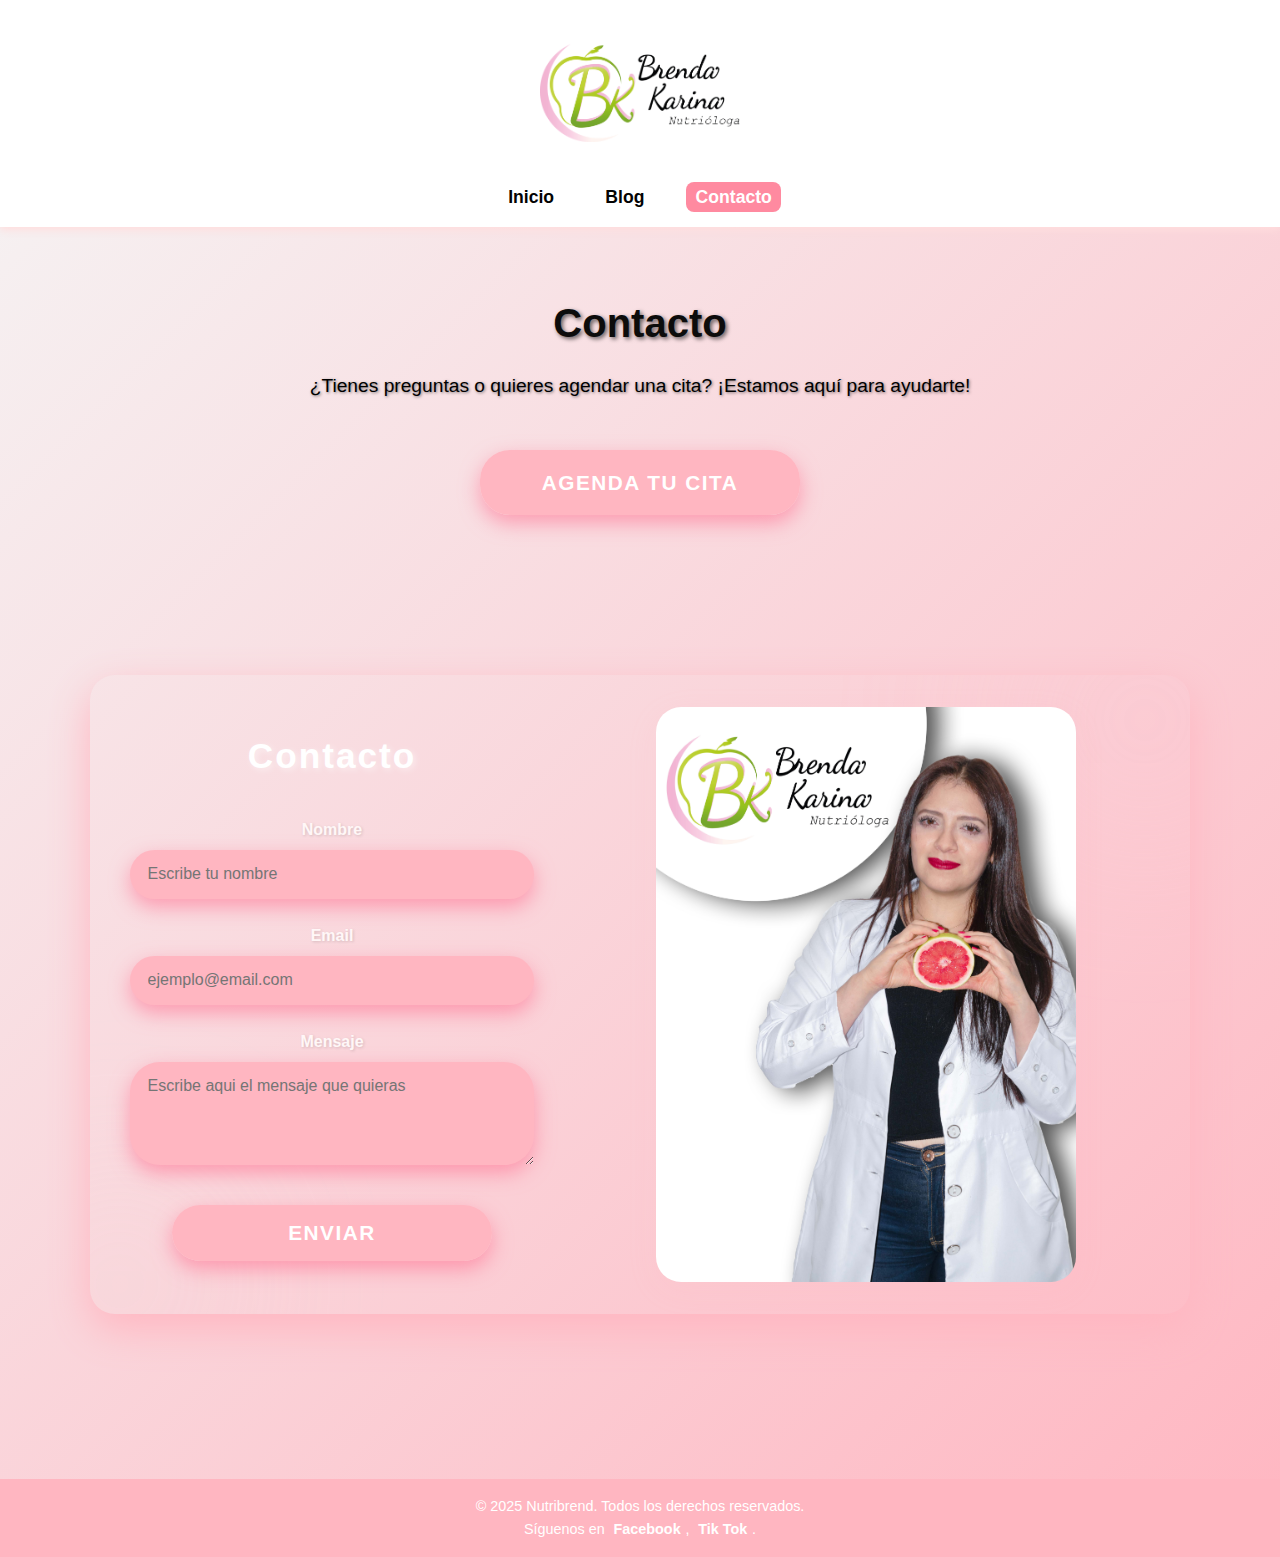
<file: contacto.html>
<!DOCTYPE html>
<html lang="es">
<head>
  <meta charset="UTF-8" />
  <meta name="viewport" content="width=device-width, initial-scale=1" />
  <title>Contacto | Nutribrend</title>
  <link rel="stylesheet" href="style.css" />
</head>
<body>
  <header>
    <div class="container">
        <a href="index.html" class="logo">
            <img src="logo png.png" alt="Nutribrend" class="logo-img" />
          </a>
      <nav>
        <ul class="nav-links">
          <li><a href="index.html">Inicio</a></li>
          <li><a href="blog.html">Blog</a></li>
          <li><a href="contacto.html" aria-current="page">Contacto</a></li>
        </ul>
      </nav>
    </div>
  </header>
 
  <div class="hero">
    <div class="container">
      <h2>Contacto</h2>
      <p>¿Tienes preguntas o quieres agendar una cita? ¡Estamos aquí para ayudarte!</p>
      <a href="https://wa.me/5520706834?text=Hola%20quiero%20agendar%20una%20cita" class="btn" target="_blank" rel="noopener noreferrer">Agenda tu cita</a> 
    </div>
  </div> <!-- Cierre correcto de hero -->
  
  <div class="contact-section">
    <div class="contact-container">
      <!-- Formulario -->
      <!-- Formulario -->
        <div class="contact-form">
          <h2>Contacto</h2>
          <form>
            <label for="fullname">Nombre</label>
            <input type="text" id="fullname" name="fullname" placeholder="Escribe tu nombre" required>
    
            <label for="email">Email</label>
            <input type="email" id="email" name="email" placeholder="ejemplo@email.com" required>
    
            <label for="message">Mensaje</label>
            <textarea id="message" name="message" rows="4" placeholder="Escribe aqui el mensaje que quieras" required></textarea>
    
            <button type="submit" class="btn-submit">Enviar</button>
          </form>
        </div>
      <!-- Imagen -->
      <div class="contact-image">
        <img src="IMAGEN1BRENDA.jpg" alt="Imagen">
      </div>
    </div>
  </div>
  
  <footer>
    <div class="container">
      <p>&copy; 2025 Nutribrend. Todos los derechos reservados.</p>
      <p>Síguenos en 
          <a href="https://www.facebook.com/profile.php?id=61554761985998&rdid=bPCzDqn733EhaD9K&share_url=https%3A%2F%2Fwww.facebook.com%2Fshare%2F1EBkbeE8Bs%2F" aria-label="Facebook">Facebook</a>, 
          <a href="https://www.tiktok.com/@brendakarina49?_t=ZS-8yf8jR36gy0&_r=1" aria-label="Twitter">Tik Tok</a>.
      </p>
  </div>
  </footer>
</body>
</html>
</file>
<file: style.css>
/* Reset básico */
* {
    margin: 0;
    padding: 0;
    box-sizing: border-box;
}




body {
    font-family: 'Segoe UI', Tahoma, Geneva, Verdana, sans-serif;
    line-height: 1.6;
    color: #333;
    background-color: #f9f9f9;
}

.container {
    width: 90%;
    max-width: 1100px;
    margin: 0 auto;
    text-align: center;
}

/* Header */
header {
    background-color: #ffffff;
    color: white;
    text-align: center;
    padding: 1rem 0;
}

.logo {
    font-size: 2rem;
    font-weight: bold;
}

nav {
    margin-top: 0.5rem;
    text-align: center;

}

a {
  text-decoration: none !important;
}
a:hover, a:focus, a:active {
  text-decoration: none !important;
}

.nav-links {
    list-style: none;
    display: flex;
    gap: 1.5rem;
    text-align: center;
    
}

.nav-links a {
    color: rgb(0, 0, 0);
    text-decoration: none;
    font-weight: 600;
    transition: color 0.3s ease;
    text-align: center;
}

.nav-links a:hover {
    color: #000000;
    text-align: center;
}



/* Logo con imagen y texto */
.logo {
    display: inline-flex;
    align-items: center;
    font-size: 2rem;
    font-weight: 900;
    color: white;
    letter-spacing: 2px;
    text-decoration: none;
    user-select: none;
  }
  
  .logo-img {
    width: 200px;       /* Ajusta el tamaño del logo */
    height: 150px;
    object-fit: contain;
    margin-right: 0;
  }
  
  /* Ajustes para el header ya definidos, solo por referencia */
  header {
    background-color: #ffffff;
    color: white;
    text-align: center;
    padding: 1rem 0;
    box-shadow: 0 3px 8px rgb(255, 221, 221);
  }
  
  .container {
    width: 90%;
    max-width: 1100px;
    margin: 0 auto;
    text-align: center;
  }
  
  /* Navegación */
  .nav-links {
    list-style: none;
    display: flex;
    gap: 1.5rem;
    justify-content: center;
    margin-top: 0.5rem;
    padding: 0;
  }
  
  .nav-links a {
    color: white;
    text-decoration: none;
    font-weight: 600;
    transition: color 0.3s ease;
    padding: 0.3rem 0.6rem;
    border-radius: 8px;
  }
  
  .nav-links a:hover,
  .nav-links a[aria-current="page"] {
    background-color: #ff8aa0;
    color: rgb(0, 0, 0);
  }
  
  /* Responsive para header y navegación */
  @media (max-width: 768px) {
    .nav-links {
      flex-direction: column;
      gap: 1rem;
      align-items: center;
    }
    .logo {
      font-size: 1.8rem;
    }
    .logo-img {
      width: 200px;
      height: 200px;
    }
  }
  

/* Hero */
.hero {
    background: url('') no-repeat center center/cover;
    color: black;
    padding: 4rem 0;
    text-align: center;
}

.hero h2 {
    font-size: 2.5rem;
    margin-bottom: 1rem;
    text-shadow: 2px 2px 4px rgba(0,0,0,0.6);
}

.hero p {
    font-size: 1.2rem;
    margin-bottom: 2rem;
    text-shadow: 1px 1px 3px rgba(0,0,0,0.5);
}

.btn {
    background-color: #FFB6C1;
    color: white;
    padding: 0.75rem 1.5rem;
    border: none;
    border-radius: 25px;
    font-size: 1rem;
    cursor: pointer;
    text-decoration: none;
    display: inline-block;
    transition: background-color 0.3s ease;
}

.btn:hover {
    background-color: #ffb6c1cb;
}

/* Reajuste para la sección de servicios (elimina el CSS anterior para .services ul) */
.services {
    background-color: #fef1f3; /* Un color de fondo suave que combine con tu paleta */
    padding: 4rem 0;
    text-align: center;
}

.services h2 {
    color: #FFB6C1; /* Color principal de tu marca */
    font-size: 2.5rem;
    margin-bottom: 2.5rem;
    font-weight: 700;
}

.services-grid {
    display: grid;
    grid-template-columns: repeat(auto-fit, minmax(100px, 1fr)); /* Columnas responsivas */
    gap: 2rem; /* Espacio entre las tarjetas */
    max-width: 1200px; /* Ancho máximo del grid */
    margin: 0 auto; /* Centrar el grid */
    padding: 0 1rem; /* Padding lateral en móviles */
}

.service-card {
    background-color: white;
    padding: 2rem;
    border-radius: 15px;
    box-shadow: 0 10px 30px rgba(255, 182, 193, 0.2); /* Sombra suave con tu color */
    display: flex;
    flex-direction: column;
    align-items: center;
    justify-content: flex-start; /* Alinea el contenido al principio verticalmente */
    text-align: center;
    transition: transform 0.3s ease, box-shadow 0.3s ease;
    height: 100%; /* Asegura que todas las tarjetas tengan la misma altura si el contenido lo permite */
}

.service-card:hover {
    transform: translateY(-8px); /* Efecto flotante al pasar el mouse */
    box-shadow: 0 15px 40px rgba(255, 182, 193, 0.35); /* Sombra más pronunciada */
}

.service-card h3 {
    color: #FFB6C1; /* Color principal para los títulos */
    font-size: 1.5rem;
    margin-bottom: 1rem;
    font-weight: 600;
}

.service-card p {
    color: #555;
    font-size: 1rem;
    line-height: 1.7;
    margin-bottom: 1.5rem; /* Espacio antes del ícono si lo hay */
}

.service-icon {
    width: 60px; /* Tamaño del ícono */
    height: 60px;
    margin-top: 1rem; /* Espacio entre el texto y el ícono */
    border-radius: 0; /* Si quieres que los iconos sean redondos */
    object-fit: cover; /* Para asegurar que la imagen se ajuste bien */
    border: 3px solid #fdfdfd; /* Pequeño borde decorativo */
    box-shadow: 0 4px 10px rgba(0,0,0,0.1);
}

/* Media Queries para Tablets y Móviles (ajusta según necesites) */
@media (max-width: 992px) {
    .services h2 {
        font-size: 2.2rem;
    }
    .service-card {
        padding: 1.5rem;
    }
    .service-card h3 {
        font-size: 1.3rem;
    }
}

@media (max-width: 768px) {
    .services {
        padding: 3rem 0;
    }
    .services h2 {
        font-size: 2rem;
        margin-bottom: 2rem;
    }
    .services-grid {
        grid-template-columns: 1fr; /* Una columna en móviles */
        gap: 1.5rem;
    }
    .service-card {
        padding: 1.2rem;
    }
    .service-card p {
        font-size: 0.95rem;
    }
    .service-icon {
        width: 50px;
        height: 50px;
    }
}


/* Estilos para la sección de blog */
.blog {
    background: linear-gradient(135deg, #ffe6eb 0%, #fff0f3 100%);
    padding: 5rem 1rem;
    border-radius: 20px;
    max-width: 1100px;
    margin: 3rem auto 5rem auto;
    box-shadow: 0 15px 40px rgba(255, 182, 193, 0.3);
    text-align: center;
    font-family: 'Segoe UI', Tahoma, Geneva, Verdana, sans-serif;
}

.blog h2 {
    color: #ff5c8d;
    font-size: 3rem;
    margin-bottom: 3rem;
    font-weight: 800;
    letter-spacing: 1.2px;
    text-shadow: 1px 1px 3px rgba(255, 92, 141, 0.4);
}

/* Contenedor de posts en grid */
.blog-posts {
    display: grid;
    grid-template-columns: repeat(auto-fit, minmax(320px, 1fr));
    gap: 2.5rem;
    padding: 0 1rem;
}

/* Cada post como tarjeta */
.blog-post {
    background: white;
    border-radius: 18px;
    padding: 2.5rem 2rem 3rem 2rem;
    box-shadow: 0 10px 25px rgba(255, 92, 141, 0.15);
    display: flex;
    flex-direction: column;
    justify-content: space-between;
    transition: transform 0.35s ease, box-shadow 0.35s ease;
    cursor: pointer;
}

.blog-post:hover {
    transform: translateY(-12px) scale(1.03);
    box-shadow: 0 20px 50px rgba(255, 92, 141, 0.35);
}

/* Título del post */
.blog-post h3 {
    color: #ff2e63;
    font-size: 1.8rem;
    margin-bottom: 0.6rem;
    font-weight: 700;
    line-height: 1.2;
}

/* Fecha con estilo elegante */
.post-date {
    font-size: 0.9rem;
    color: #ff7f9a;
    font-style: italic;
    margin-bottom: 1.5rem;
    letter-spacing: 0.7px;
}

/* Resumen del post */
.blog-post p {
    color: #555;
    font-size: 1.05rem;
    line-height: 1.6;
    flex-grow: 1;
    margin-bottom: 2rem;
}

/* Enlace "Leer más" estilizado */
.read-more {
    align-self: flex-start;
    font-weight: 700;
    color: #ff2e63;
    text-decoration: none;
    border-bottom: 2px solid transparent;
    font-size: 1.1rem;
    transition: border-color 0.3s ease, color 0.3s ease;
}

.read-more:hover {
    border-color: #ff2e63;
    color: #ff5c8d;
}

/* Adaptación para móviles */
@media (max-width: 768px) {
    .blog h2 {
        font-size: 2.2rem;
        margin-bottom: 2rem;
    }
    .blog-posts {
        grid-template-columns: 1fr;
        gap: 1.8rem;
    }
    .blog-post {
        padding: 2rem 1.5rem 2.5rem 1.5rem;
    }
    .blog-post h3 {
        font-size: 1.5rem;
    }
    .blog-post p {
        font-size: 1rem;
    }
    .read-more {
        font-size: 1rem;
    }
}


/* Secciones */
section {
    padding: 3rem 0;
    background-color: white;
    /* poner en medio el texto*/
    text-align: center;
    margin-bottom: 1rem;
    border-radius: 8px;
    box-shadow: 0 0 10px rgba(0,0,0,0.05);
}

h2 {
    text-align: center;
    margin-bottom: 1.5rem;
    color: #0c0c0c;
}

/* Sobre mí */
.about p {
    max-width: 700px;
    margin: 0 auto;
    font-size: 1.1rem;
    text-align: center;
}

/* Servicios */
.services ul {
    max-width: 700px;
    margin: 0 auto;
    list-style: inside disc;
    font-size: 1.1rem;
    color: #555;
}

/* Estilo mejorado para la sección de contacto */
.contact {
    background: #ffe9ed; /* fondo suave verde claro */
    padding: 3rem 1rem;
    border-radius: 12px;
    box-shadow: 0 8px 20px rgba(255, 209, 220);
    max-width: 700px;
    margin: 3rem auto 2rem auto;
}

.contact h2 {
    color: #0e0e0e;
    font-weight: 700;
    font-size: 2rem;
    margin-bottom: 1.5rem;
    text-align: center;
    letter-spacing: 1px;
}

.contact p {
    text-align: center;
    font-size: 1.1rem;
    color: #000000d5;
    margin-bottom: 2rem;
    max-width: 500px;
    margin-left: auto;
    margin-right: auto;
}

.contact form {
    display: flex;
    flex-direction: column;
    gap: 1.25rem;
}

.contact label {
    font-weight: 600;
    color: #000000;
    margin-bottom: 0.25rem;
    font-size: 1rem;
}

.contact input,
.contact textarea {
    padding: 0.85rem 1rem;
    border: 2px solid #FFB6C1;
    border-radius: 10px;
    font-size: 1rem;
    transition: border-color 0.3s ease, box-shadow 0.3s ease;
    font-family: inherit;
    resize: vertical;
    box-shadow: inset 0 1px 3px rgba(0,0,0,0.05);
}

.contact input:focus,
.contact textarea:focus {
    border-color: #FFB6C1;
    box-shadow: 0 0 8px rgba(255, 209, 220);
    outline: none;
}

.contact button.btn {
    background: linear-gradient(45deg, #FFB6C1, #FFB6C1);
    color: white;
    font-weight: 700;
    padding: 0.85rem 0;
    border: none;
    border-radius: 25px;
    font-size: 1.1rem;
    cursor: pointer;
    transition: background 0.4s ease;
    box-shadow: 0 4px 10px rgb(255, 201, 213);
}

.contact button.btn:hover {
    background: linear-gradient(45deg, #ffb6c1c0, #ffb6c1d5);
    box-shadow: 0 6px 15px rgb(255, 209, 220);
}

.info-contacto {
    text-align: center;
    font-size: 0.95rem;
    color: #FFB6C1;
    font-weight: 600;
    margin-top: 1.5rem;
    letter-spacing: 0.5px;
}


/* Reset básico */
* {
    margin: 0;
    padding: 0;
    box-sizing: border-box;
  }
  
  body {
    font-family: 'Segoe UI', Tahoma, Geneva, Verdana, sans-serif;
    background: #fff0f3;
    color: #3a1a1a;
    line-height: 1.6;
    min-height: 100vh;
    display: flex;
    flex-direction: column;
  }
  
  /* Contenedor general */
  .container {
    width: 90%;
    max-width: 1200px;
    margin: 0 auto;
    flex-grow: 1;
  }
  
  
  
  .logo {
    font-size: 2.2rem;
    font-weight: 900;
    color: white;
    letter-spacing: 2px;
    user-select: none;
  }
  
  nav {
    margin-top: 0.6rem;
  }
  
  .nav-links {
    list-style: none;
    display: flex;
    justify-content: center;
    gap: 2rem;
    font-weight: 600;
  }
  
  .nav-links a {
    color: rgb(3, 3, 3);
    text-decoration: none;
    font-size: 1.1rem;
    padding: 0.3rem 0.6rem;
    border-radius: 8px;
    transition: background-color 0.3s ease;
  }
  
  .nav-links a:hover,
  .nav-links a[aria-current="page"] {
    background-color: #ff8aa0;
    color: #fff;
  }
  


  /* Sección contacto */
  .contact {
    background: linear-gradient(135deg, #ffcad2 0%, #FFB6C1 100%);
    padding: 4rem 2rem 5rem 2rem;
    border-radius: 25px;
    box-shadow: 0 15px 40px rgb(255, 182, 193);
    margin: 4rem auto 6rem auto;
    text-align: center;
    position: relative;
    overflow: hidden;
  }
  
  .contact::before,
  .contact::after {
    content: "";
    position: absolute;
    border-radius: 50%;
    filter: blur(100px);
    opacity: 0.3;
    z-index: 0;
  }
  
  .contact::before {
    width: 250px;
    height: 250px;
    background: #fdccd7;
    top: -80px;
    right: -80px;
  }
  
  .contact::after {
    width: 180px;
    height: 180px;
    background: #f1e1e2;
    bottom: -60px;
    left: -60px;
  }
  
  .contact * {
    position: relative;
    z-index: 1;
  }
  
  .contact h2 {
    font-size: 3rem;
    font-weight: 900;
    margin-bottom: 1rem;
    text-shadow: 2px 2px 6px rgba(255, 255, 255, 0.5);
    color: #fff;
    letter-spacing: 2px;
  }
  
  .contact p {
    font-size: 1.25rem;
    margin-bottom: 3rem;
    color: #fff7f7;
    text-shadow: 1px 1px 3px rgba(0,0,0,0.15);
  }
  
  
  /* seccion contacto Botón */
  .btn {
    background: linear-gradient(45deg, #FFB6C1, #FFB6C1);
    color: white;
    font-weight: 900;
    font-size: 1.3rem;
    padding: 1rem 0;
    border: none;
    border-radius: 30px;
    cursor: pointer;
    box-shadow: 0 8px 20px rgba(255, 111, 145, 0.6);
    transition: background 0.4s ease, box-shadow 0.4s ease, transform 0.3s ease;
    letter-spacing: 1.5px;
    text-transform: uppercase;
    width: 100%;
    max-width: 320px;
    align-self: center;
    margin-top: 1rem;
  }
  
  .btn:hover {
    background: linear-gradient(45deg, #FFB6C1, #FFB6C1);
    box-shadow: 0 12px 30px rgba(255, 241, 244, 0.9);
    transform: scale(1.05);
  }
  
  .info-contacto {
    margin-top: 3rem;
    font-weight: 700;
    font-size: 1rem;
    color: #fff;
    letter-spacing: 1px;
    text-shadow: 1px 1px 3px rgba(0,0,0,0.2);
    text-align: center;
  }

  
/* Esta parte es del Contacto en contacto.html*/

  body {
    font-family: 'Segoe UI', Tahoma, Geneva, Verdana, sans-serif;
    background: linear-gradient(135deg, #f5f5f5 0%, #FFB6C1 100%);
    margin: 0;
    padding: 0;
  }
  
  .contact-section {
    width: 100vw;
    min-height: 100vh;
    display: flex;
    align-items: flex-start;
    justify-content: center;
    background: transparent; /* para que se vea el gradiente del body */
    padding: 2rem 0;
  }
  
  .contact-container {
    display: flex;
    width: 90vw;
    max-width: 1100px;
    min-height: 70vh;
    background: transparent;
    border-radius: 25px;
    box-shadow: 0 15px 40px rgb(255, 182, 193);
    overflow: hidden;
    margin: 4rem auto 6rem auto;
    position: relative;
    text-align: center;
  }
  
  .contact-container::before,
  .contact-container::after {
    content: "";
    position: absolute;
    border-radius: 50%;
    filter: blur(100px);
    opacity: 0.3;
    z-index: 0;
  }
  
  .contact-container::before {
    width: 250px;
    height: 250px;
    background: #fdccd7;
    top: -80px;
    right: -80px;
  }
  
  .contact-container::after {
    width: 180px;
    height: 180px;
    background: #f1e1e2;
    bottom: -60px;
    left: -60px;
  }
  
  .contact-form {
    flex: 1 1 44%;
    background: transparent;
    padding: 3rem 2.5rem 3rem 2.5rem;
    display: flex;
    flex-direction: column;
    justify-content: center;
    position: relative;
    z-index: 1;
  }
  
  .contact-form h2 {
    font-size: 2.2rem;
    font-weight: 900;
    margin-bottom: 2rem;
    color: #fff;
    letter-spacing: 2px;
    text-shadow: 2px 2px 6px rgba(255, 255, 255, 0.5);
  }
  
  .contact-form form {
    display: flex;
    flex-direction: column;
    position: relative;
    z-index: 1;
  }
  
  .contact-form label {
    font-weight: 700;
    margin-bottom: 0.5rem;
    color: #fff7f7;
    text-shadow: 1px 1px 3px rgba(0,0,0,0.15);
  }
  
  .contact-form input,
  .contact-form textarea {
    margin-bottom: 1.5rem;
    padding: 0.95rem 1.1rem;
    border-radius: 30px;
    border: none;
    font-size: 1rem;
    background: #ffb6c1;
    color: #fff;
    font-family: inherit;
    box-shadow: 0 8px 20px rgba(255, 111, 145, 0.6);
    transition: background 0.3s ease, box-shadow 0.3s ease;
  }
  
  .contact-form input:focus,
  .contact-form textarea:focus {
    background: #fff0f3;
    color: #ffb6c1;
    outline: none;
    box-shadow: 0 12px 30px rgba(255, 241, 244, 0.9);
  }
  
  .btn-submit {
    background: linear-gradient(45deg, #FFB6C1, #FFB6C1);
    color: white;
    font-weight: 900;
    font-size: 1.3rem;
    padding: 1rem 0;
    border: none;
    border-radius: 30px;
    cursor: pointer;
    box-shadow: 0 8px 20px rgba(255, 111, 145, 0.6);
    transition: background 0.4s ease, box-shadow 0.4s ease, transform 0.3s ease;
    letter-spacing: 1.5px;
    text-transform: uppercase;
    width: 100%;
    max-width: 320px;
    align-self: center;
    margin-top: 1rem;
    align-self: center;
  }
  
  .btn-submit:hover {
    background: linear-gradient(45deg, #FFB6C1, #FFB6C1);
    box-shadow: 0 12px 30px rgba(255, 241, 244, 0.9);
    transform: scale(1.05);
  }
  
  .contact-image {
    flex: 1 1 56%;
    background: transparent;
    display: flex;
    align-items: center;
    justify-content: center;
    padding: 2rem 2rem 2rem 0;
    position: relative;
    z-index: 1;
  }
  
  .contact-image img {
    width: 100%;
    max-width: 420px;
    height: auto;
    display: block;
    border-radius: 25px;
    object-fit: contain;
    box-shadow: 0 8px 32px rgba(255, 182, 193, 0.09);
  }
  
  /* Responsive */
  @media (max-width: 900px) {
    .contact-container {
      flex-direction: column;
      min-height: unset;
      margin: 2rem auto;
    }
    .contact-form, .contact-image {
      max-width: 100%;
      padding: 2rem 1.5rem;
      border-radius: 0;
    }
    .contact-image {
      justify-content: flex-start;
      padding: 0 1.5rem 2rem 1.5rem;
    }
    .contact-image img {
      max-width: 340px;
      margin: 0 auto;
    }
  }
  
  @media (max-width: 600px) {
    .contact-section {
      padding: 0.5rem 0;
    }
    .contact-container {
      width: 99vw;
      box-shadow: none;
      border-radius: 0;
      margin: 1rem auto;
    }
    .contact-form {
      padding: 1.2rem 0.5rem;
    }
    .contact-image {
      padding: 0 0.5rem 1rem 0.5rem;
    }
    .contact-form h2 {
      font-size: 1.4rem;
      margin-bottom: 1.2rem;
    }
  }

  /* Aqui termina la parte del contacto del contacto.html*/
  
  /* Footer */
  footer {
    background-color: #FFB6C1;
    color: white;
    text-align: center;
    padding: 1rem 0;
    font-size: 0.9rem;
    user-select: none;
  }
  
  footer a {
    color: #ffffff;
    text-decoration: none;
    margin: 0 0.3rem;
    font-weight: 600;
  }
  
  footer a:hover {
    text-decoration: none;
  }
  
  /* Responsive */
  @media (max-width: 768px) {
    .contact {
      padding: 3rem 1.5rem 4rem 1.5rem;
    }
    .contact h2 {
      font-size: 2.5rem;
    }
    .btn {
      font-size: 1.1rem;
      max-width: 100%;
    }
    .nav-links {
      flex-direction: column;
      gap: 1rem;
    }
  }
  
/* Responsive */
@media (max-width: 768px) {
    .nav-links {
        flex-direction: column;
        align-items: center;
    }

    .hero h2 {
        font-size: 2rem;
    }
}


.nutriologo-consulta {
  display: grid;
  grid-template-columns: 1fr 1fr 1fr;
  gap: 2rem;
  background-color: #fff0f3;
  padding: 2.5rem 1rem 3rem 1rem;
  border-radius: 15px;
  box-shadow: 0 10px 30px rgba(255, 182, 193, 0.25);
  align-items: center;
  margin-bottom: 3rem;
  text-align: left;
}

.nutriologo-consulta.container {
  margin-top: 0;    /* elimina margen arriba */
  margin-bottom: 0; /* elimina margen abajo */
  gap: 0;           /* elimina espacio entre hijos si hay */
  /* no modifiques margin-left y margin-right */
}


.nutriologo-text h3 {
  color: #333;
  font-weight: 700;
  margin-bottom: 0.7rem;
  border-bottom: 3px solid #ffb6c1;
  display: inline-block;
  padding-bottom: 0.3rem;
}

.nutriologo-text p {
  color: #555;
  font-size: 1rem;
  line-height: 1.5;
  max-width: 300px;
}

.nutriologo-oferta {
  background: white;
  padding: 2rem;
  border-radius: 15px;
  box-shadow: 0 6px 20px rgba(255, 182, 193, 0.15);
  max-width: 320px;
}

.nutriologo-oferta h4 {
  color: #ff9caf;
  font-size: 1.5rem;
  font-weight: 700;
  margin-bottom: 1rem;
}

.nutriologo-oferta p {
  margin-bottom: 0.7rem;
  font-weight: 600;
  color: #333;
  font-size: 1rem;
}

.nutriologo-oferta small {
  display: block;
  color: #999;
  font-size: 0.75rem;
  margin-bottom: 1.5rem;
  max-width: 300px;
}

.nutriologo-btn {
  width: 100%;
  max-width: 280px;
  padding: 0.9rem 0;
  font-weight: 900;
  letter-spacing: 1.2px;
  font-size: 1.1rem;
  border-radius: 30px;
  box-shadow: 0 8px 20px rgba(255, 111, 145, 0.6);
  background: linear-gradient(45deg, #FFB6C1, #FFB6C1);
  color: white;
  text-align: center;
  display: inline-block;
  transition: background 0.4s ease, box-shadow 0.4s ease, transform 0.3s ease;
  text-decoration: none;
}

.nutriologo-btn:hover {
  box-shadow: 0 12px 30px rgba(255, 241, 244, 0.9);
  transform: scale(1.05);
  background: linear-gradient(45deg, #ff8aa0, #ff8aa0);
}

.nutriologo-imagen img {
  width: 100%;
  max-width: 320px;
  border-radius: 12px;
  object-fit: cover;
  box-shadow: 0 8px 32px rgba(255, 182, 193, 0.15);
  justify-self: center;
}

/* Responsive */
@media (max-width: 900px) {
  .nutriologo-consulta {
    grid-template-columns: 1fr 1fr;
    text-align: center;
  }
  .nutriologo-text, .nutriologo-oferta {
    max-width: 100%;
    margin: 0 auto;
  }
  .nutriologo-imagen {
    grid-column: 1 / -1;
    justify-self: center;
    margin-top: 1.5rem;
  }
}

@media (max-width: 600px) {
  .nutriologo-consulta {
    grid-template-columns: 1fr;
    padding: 2rem 0.5rem;
  }
  .nutriologo-text, .nutriologo-oferta, .nutriologo-imagen {
    margin: 0 auto 1.5rem auto;
    max-width: 100%;
    text-align: center;
  }
  .nutriologo-oferta {
    padding: 1.5rem 1rem;
  }
  .nutriologo-btn {
    max-width: 100%;
  }
}
.imagen-texto {
  display: grid;
  grid-template-columns: 1fr 1fr; /* Dos columnas iguales */
  gap: 2rem;
  align-items: center;
  background-color: #fff0f3; /* mismo fondo suave */
  padding: 2.5rem 2.5rem;
  border-radius: 15px;
  box-shadow: 0 10px 30px rgba(255, 182, 193, 0.25);
  text-align: left;
  margin-bottom: 0;
}

.imagen-texto-imagen img {
  width: 100%;
  max-width: 500px; /* igual que en los otros */
  border-radius: 12px;
  object-fit: cover;
  box-shadow: 0 8px 32px rgba(255, 182, 193, 0.15);
  justify-self: center;
}

.imagen-texto-texto {
  max-width: 500px;
}

.imagen-texto-texto h2 {
  color: #ff8aa0;
  font-size: 2rem;
  font-weight: 700;
  margin-bottom: 1rem;
}

.imagen-texto-texto p {
  color: #333;
  font-size: 1.1rem;
  margin-bottom: 0;
  line-height: 1.5;
}

/* Botón con estilo igual */
.imagen-texto-texto .btn {
  max-width: 200px;
  padding: 0.75rem 1.5rem;
  font-weight: 700;
}

/* Responsive para móviles */
@media (max-width: 768px) {
  .imagen-texto {
    grid-template-columns: 1fr;
    text-align: center;
  }
  .imagen-texto-imagen img {
    max-width: 90%;
    margin: 0 auto 1.5rem auto;
  }
  .imagen-texto-texto {
    max-width: 100%;
    margin: 0 auto;
  }
  .imagen-texto-texto h2 {
    font-size: 1.6rem;
  }
  .imagen-texto-texto p {
    font-size: 1rem;
  }
}


.google-maps {
  position: relative;
  padding-bottom: 20%; /* Mantiene proporción */
  height: 0;
  overflow: hidden;
  box-shadow: 0 8px 30px rgba(255, 182, 193, 0.3);
  border-radius: 15px;
  margin: 1rem 0 1rem 2rem; /* Espacio arriba, derecha, abajo, izquierda */
  width: 320px;  /* Tamaño pequeño fijo */
  float: right;  /* Lo alinea a la derecha */
  background: #fff0f3;
}

.google-maps iframe {
  position: absolute;
  top: 0;
  left: 0;
  width: 100% !important;
  height: 100% !important;
  border: 0;
  border-radius: 15px;
}

/* Opcional: para que en móviles se ajuste al 100% */
@media (max-width: 600px) {
  .google-maps {
    float: none;
    width: 100%;
    margin: 1rem 0;
    padding-bottom: 56.25%; /* Proporción 16:9 para móviles (opcional) */
  }
}


/* Contenedor principal igual que tus otros containers */
.mapa-info {
  display: grid;
  grid-template-columns: 1fr 1fr; /* Dos columnas iguales */
  gap: 2.5rem;
  background-color: #fff0f3;
  padding: 2.5rem 1rem;
  border-radius: 15px;
  box-shadow: 0 10px 30px rgba(255, 182, 193, 0.25);
  margin-bottom: 3rem;
  align-items: start;
  text-align: left;
}

/* Mapa dentro mantiene proporción y tamaño */
.mapa-info-mapa .google-maps {
  position: relative;
  padding-bottom: 75%; /* Proporción 4:3 */
  height: 0;
  overflow: hidden;
  border-radius: 15px;
  box-shadow: 0 8px 30px rgba(255, 182, 193, 0.3);
  background: #fff0f3;
  max-width: 100%;
}

/* Iframe ocupa todo el contenedor */
.mapa-info-mapa iframe {
  position: absolute;
  top: 0;
  left: 0;
  width: 100% !important;
  height: 100% !important;
  border: 0;
  border-radius: 15px;
}

/* Texto lado derecho */
.mapa-info-texto h2 {
  color: #ff8aa0;
  font-size: 2rem;
  font-weight: 700;
  margin-bottom: 1rem;
}

.mapa-info-texto p {
  color: #333;
  font-size: 1.1rem;
  margin-bottom: 1.5rem;
  line-height: 1.5;
  max-width: 480px;
}

.mapa-info-texto ul {
  list-style-type: none;
  padding-left: 0;
  margin-bottom: 1.5rem;
  max-width: 480px;
}

.mapa-info-texto ul li {
  margin-bottom: 0.75rem;
  font-size: 1rem;
  color: #555;
}

.mapa-info-texto ul li strong {
  color: #ff8aa0;
  font-weight: 700;
}

/* Botón estilo igual a otros */
.mapa-info-texto .btn {
  max-width: 220px;
  padding: 0.8rem 1.8rem;
  font-weight: 700;
}

/* Responsive para pantallas pequeñas */
@media (max-width: 900px) {
  .mapa-info {
    grid-template-columns: 1fr; /* Una columna */
    text-align: center;
  }
  .mapa-info-texto p,
  .mapa-info-texto ul {
    max-width: 100%;
    margin: 0 auto 1.5rem auto;
  }
  .mapa-info-texto ul {
    text-align: left;
    display: inline-block;
  }
}
</file>
